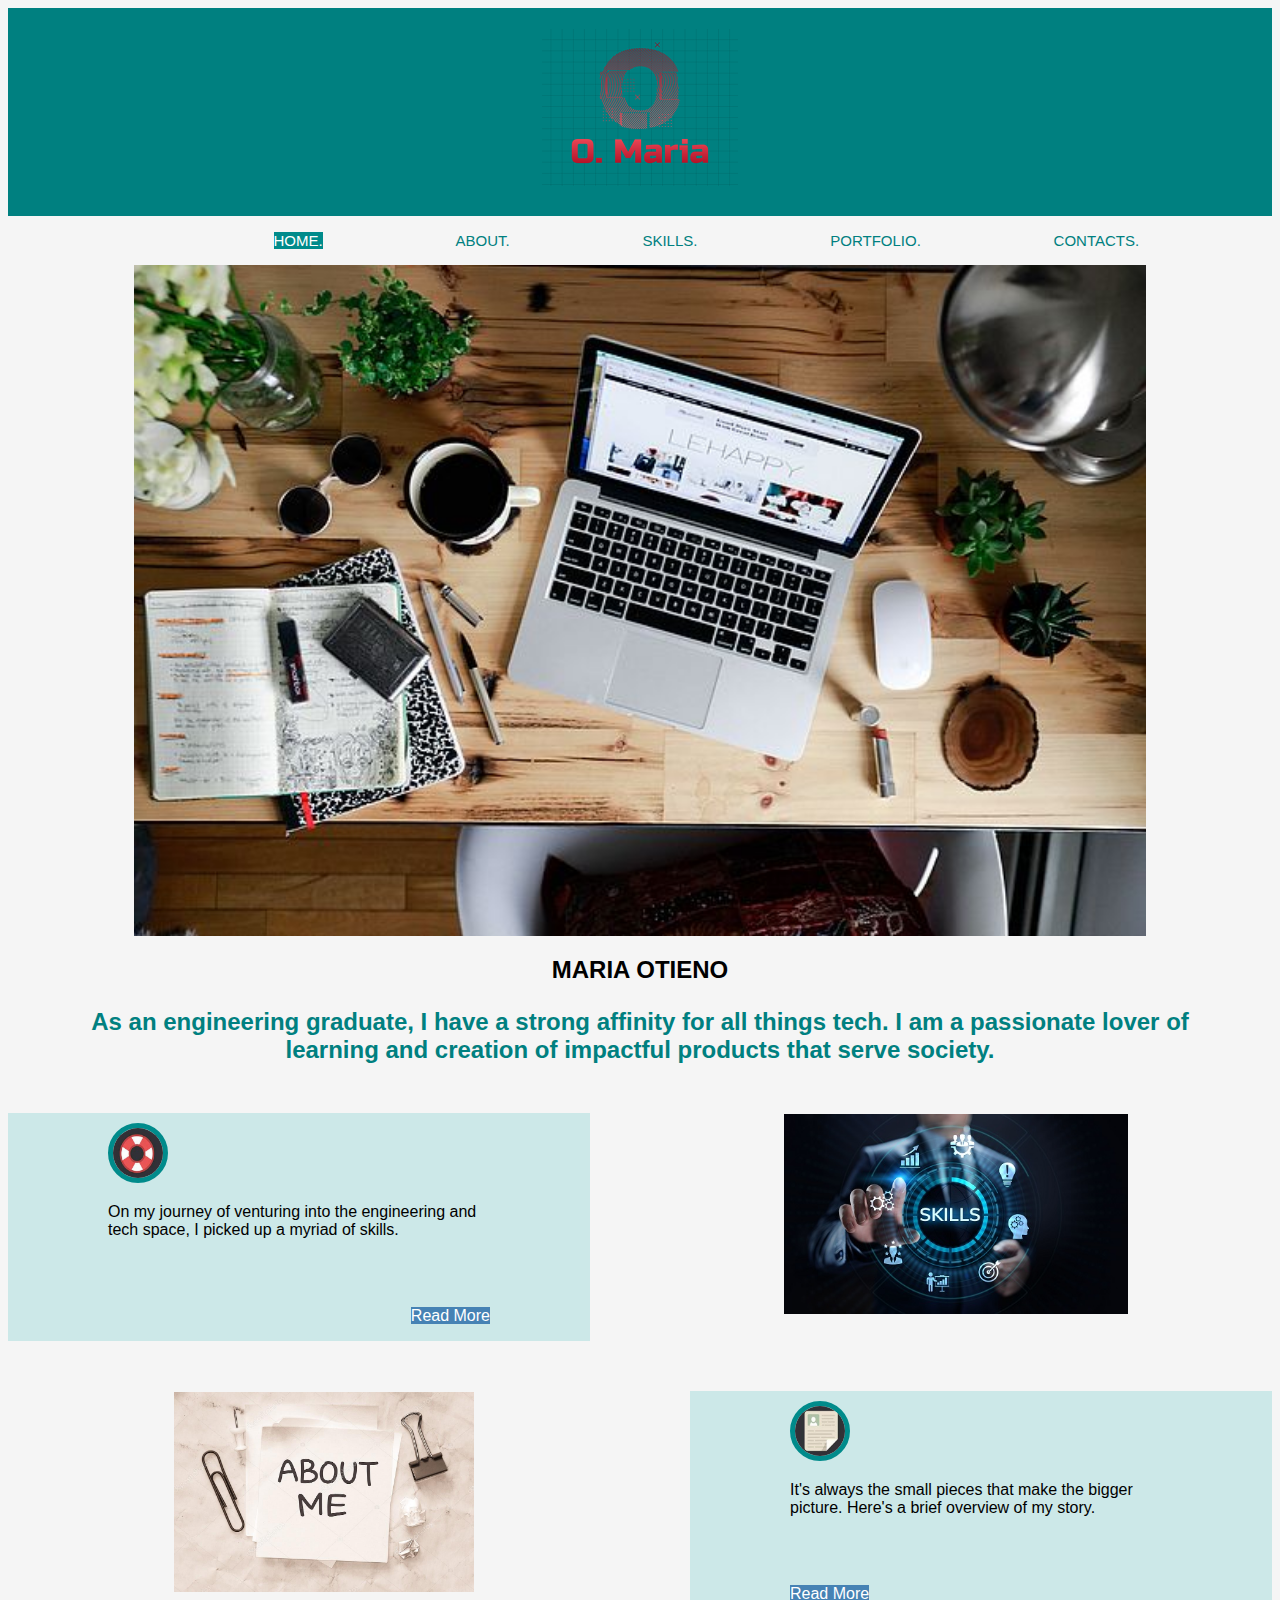
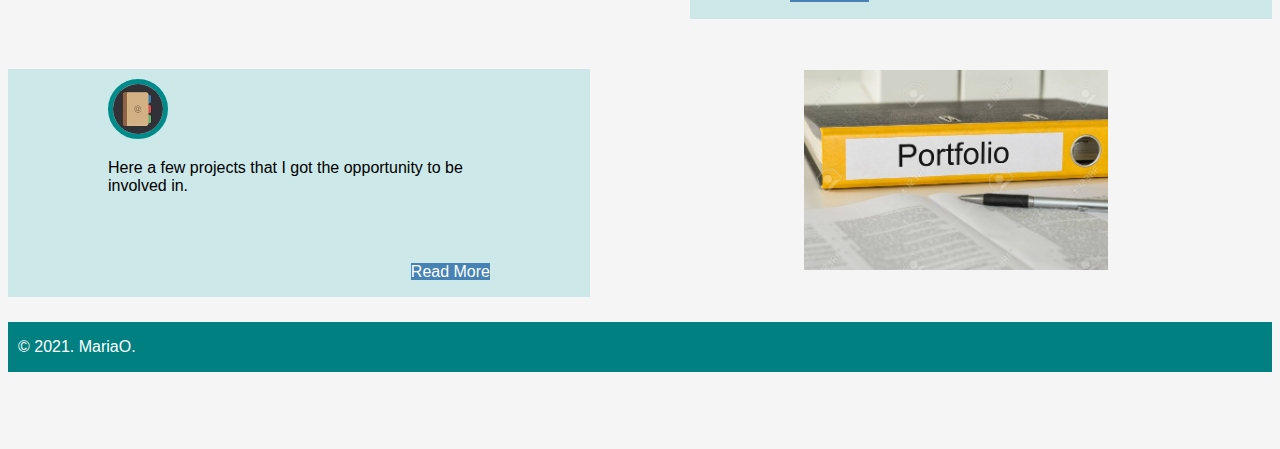
<file: index.html>
<!DOCTYPE html>
<html>
  <meta name="viewport" content="width=device-width, initial-scale=1" />
  <head>
    <title>Home</title>
    <link rel="stylesheet" href="csspages/home.css" />
  </head>
  <div class="container">
    <div id="branding">
      <header>
        <h1 id="header-logo"><img src="Images/personal_logo2.PNG" /></h1>

        <nav id="mySidebar" class="nav-lists">
          <p>
            <a href="javascript:void(0)" class="closebtn" onclick="closeNav()"
              >&times;</a
            >
          </p>
          <p><a class="active" href="">HOME.</a></p>
          <p><a href="about.html">ABOUT.</a></p>
          <p><a href="skills.html">SKILLS.</a></p>
          <p><a href="portfolio.html">PORTFOLIO.</a></p>
          <p><a href="contacts.html">CONTACTS.</a></p>
        </nav>
        <div id="main">
          <button class="openbtn" onclick="openNav()">&#9776;</button>
        </div>
        <script>
          function openNav() {
            document.getElementById("mySidebar").style.width = "250px";
            document.getElementById("main").style.marginLeft = "250px";
          }

          function closeNav() {
            document.getElementById("mySidebar").style.width = "0";
            document.getElementById("main").style.marginLeft = "0";
          }
        </script>
      </header>
    </div>
    <body>
      <div class="sub-heading">
        <img
          src="Images/laptop.jpg"
          class="laptop-pic"
          alt="An image showing a workspace with a laptop and books"
          style="width: 80%"
        />
        <h2 class="theme">MARIA OTIENO</h2>
        <h3 class="theme-intro">
          As an engineering graduate, I have a strong affinity for all things
          tech. I am a passionate lover of learning and creation of impactful
          products that serve society.
        </h3>
      </div>
      <br />
      <div class="subsection skills">
        <img
          src="Images/icon2.jpg"
          alt="Skills"
          class="photo-id"
          width="50"
          height="50"
        />
        <p class="subsection-p">
          On my journey of venturing into the engineering and tech space, I
          picked up a myriad of skills.
        </p>
        <br /><br />
        <p class="button-right"><a href="skills.html">Read More</a></p>
      </div>
      <br />
      <div class="grid grid1">
        <div class="horizontal">
          <img
            src="Images/skills.jpg"
            alt="Stock picture image of skills"
            style="width: 600px; height: 200px"
          />
        </div>
      </div>
      <div class="subsection about">
        <img
          src="Images/icon1.jpg"
          alt="about"
          class="photo-id"
          width="50"
          height="50"
        />
        <p class="subsection-p">
          It's always the small pieces that make the bigger picture. Here's a
          brief overview of my story.
        </p>
        <br /><br />
        <p class="button-left"><a href="about.html">Read More</a></p>
      </div>
      <br />
      <div class="grid grid2">
        <div class="horizontal">
          <img
            src="Images/about_me.jpg"
            alt="Snippets of code"
            style="width: 600px; height: 200px"
          />
        </div>
      </div>
      <div class="subsection portfolio">
        <img
          src="Images/icon3.jpg"
          alt="Picture of folders"
          class="photo-id"
          width="50"
          height="50"
        />
        <p class="subsection-p">
          Here a few projects that I got the opportunity to be involved in.
        </p>
        <br /><br />
        <p class="button-right"><a href="portfolio.html">Read More</a></p>
      </div>
      <div class="grid grid4">
        <div class="horizontal">
          <img
            src="Images/portfolio.jpg"
            alt="Snippets of code"
            style="width: 600px; height: 200px"
          />
        </div>
      </div>
      <footer class="footer">
        <p class="copyright">&copy; 2021. MariaO.</p>
        <!--  <p class="social-media">
          Connect with me on
          <a href="https://www.linkedin.com/in/maria-otieno"
            ><img src="Images/647549.png" width="25" height="25"
          /></a>
        </p> -->
      </footer>
    </body>
  </div>
</html>
</file>
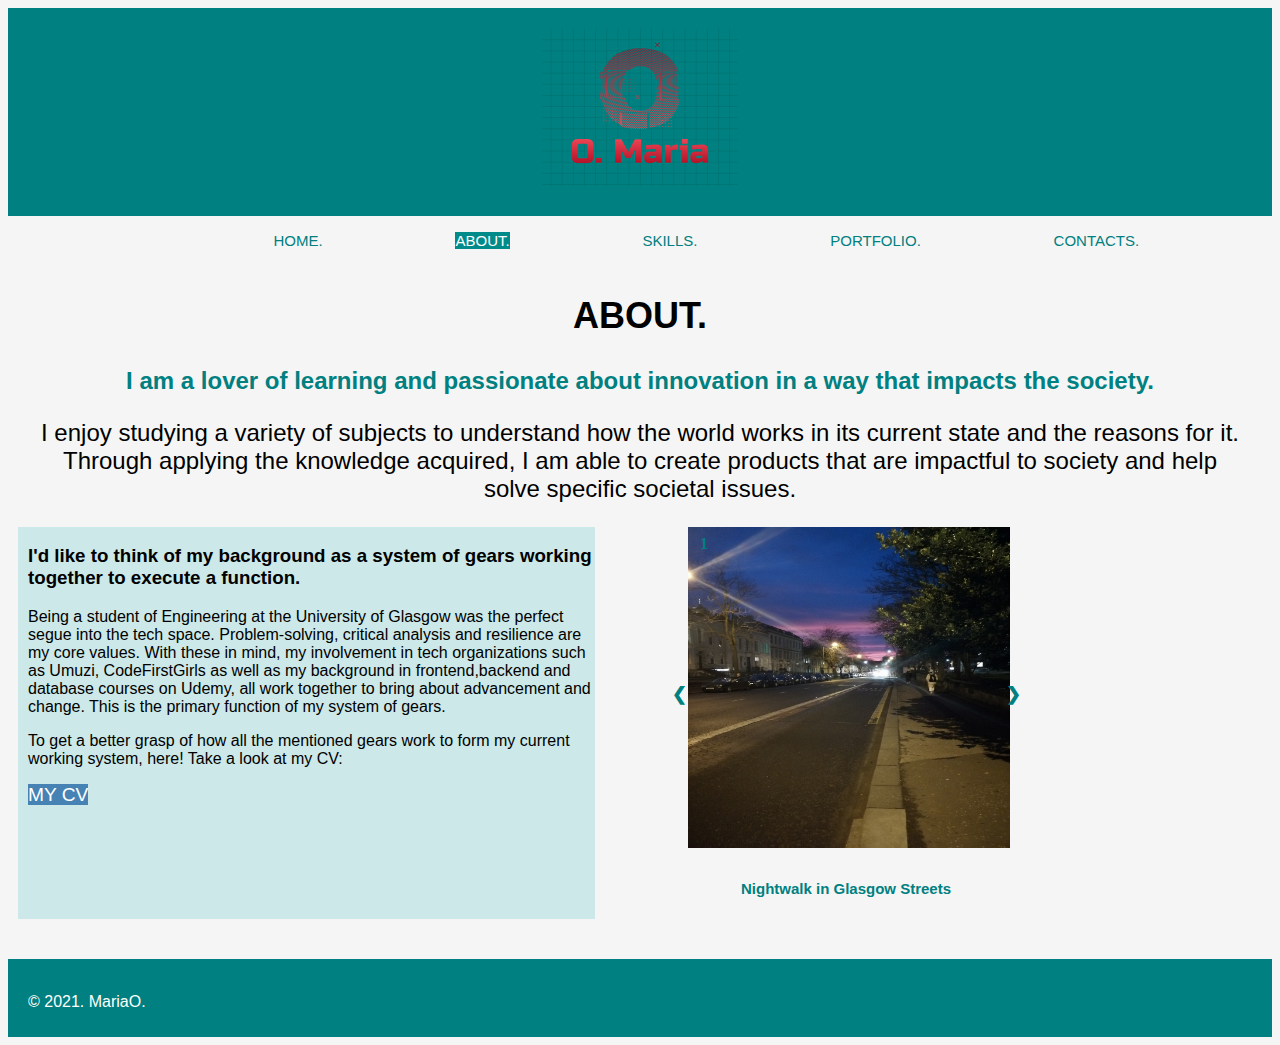
<file: about.html>
<!DOCTYPE html>
<html>
  <meta name="viewport" content="width=device-width, initial-scale=1" />
  <head>
    <title>About Me</title>
    <link rel="stylesheet" href="csspages/about.css" />
    <link rel="stylesheet" href="csspages/slideshow.css" />
  </head>
  <div class="container">
    <div id="branding">
      <header>
        <h1 id="header-logo"><img src="Images/personal_logo2.PNG" /></h1>

        <nav id="mySidebar" class="nav-lists">
          <p>
            <a href="javascript:void(0)" class="closebtn" onclick="closeNav()"
              >&times;</a
            >
          </p>
          <p><a href="index.html">HOME.</a></p>
          <p><a class="active" href="about.html">ABOUT.</a></p>
          <p><a href="skills.html">SKILLS.</a></p>
          <p><a href="portfolio.html">PORTFOLIO.</a></p>
          <p><a href="contacts.html">CONTACTS.</a></p>
        </nav>
        <div id="main">
          <button class="openbtn" onclick="openNav()">&#9776;</button>
        </div>
        <script>
          function openNav() {
            document.getElementById("mySidebar").style.width = "250px";
            document.getElementById("main").style.marginLeft = "250px";
          }

          function closeNav() {
            document.getElementById("mySidebar").style.width = "0";
            document.getElementById("main").style.marginLeft = "0";
          }
        </script>
      </header>
    </div>

    <body>
      <div class="sub-heading">
        <h2>ABOUT.</h2>
        <h3 class="theme">
          I am a lover of learning and passionate about innovation in a way that
          impacts the society.
        </h3>
        <p class="theme-intro">
          I enjoy studying a variety of subjects to understand how the
          world works in its current state and the reasons for it. Through
           applying the knowledge acquired, I am able to create products that are
          impactful to society and help solve specific societal issues.
        </p>
      </div>
      <div class="first-block">
        <h3 class="opener subsection-p">
          I'd like to think of my background as a system of gears working
          together to execute a function.
        </h3>
        <p class="subsection-p">
          Being a student of Engineering at the University of Glasgow was the perfect segue into the tech space. 
          Problem-solving, critical analysis and resilience are my core values. With 
          these in mind, my involvement in tech organizations such as Umuzi, 
          CodeFirstGirls as well as my background in frontend,backend and database 
          courses on Udemy, all work together to bring about advancement and change. This is 
          the primary function of my system of gears.
        </p>
        <p class="subsection-p">
          To get a better grasp of how all the mentioned gears work to form my current working system, here! Take a look at my CV:
        </p>
        <div class="my-cv subsection-p">
          <a href="CV.pdf">MY CV</a>
          <br>
        </div>
      </div>

      <div class="pic-block">
        <div class="slideshow-container">
          <div class="mySlides fade">
            <div class="numbertext">1</div>
            <img src="Images/nightwalk.jpg" style="width: 120%" />
            <div class="text">Nightwalk in Glasgow Streets</div>
          </div>

          <div class="mySlides fade">
            <div class="numbertext">2</div>
            <img src="Images/castle.jpg" style="width: 120%" />
            <div class="text">
              Distant View of Glasgow University
            </div>
          </div>

          <div class="mySlides fade">
            <div class="numbertext">3</div>
            <img src="Images/prosthetic.png" style="width: 120%" />
            <div class="text">Prototype prosthetic model used for design in school project</div>
          </div>

          <div class="mySlides fade">
            <div class="numbertext">4</div>
            <img src="Images/robotics.jpeg" style="width: 120%" />
            <div class="text">Automated LEGO catapult robot built for my 4th year Robotics project</div>
          </div>

        

          <div class="mySlides fade">
            <div class="numbertext">5</div>
            <img src="Images/cfg.png" style="width: 120%" />
            <div class="text">CodeFirstGirl - my introductory coding platform</div>
          </div>

          <div class="mySlides fade">
            <div class="numbertext">6</div>
            <img src="Images/Udemy2.jpg" style="width: 120% ;height:200%;" />
            <div class="text">Udemy - my online learning platform</div>
          </div>

          <div class="mySlides fade">
            <div class="numbertext">7</div>
            <img src="Images/umuzi.jpg" style="width: 120%" />
            <div class="text">Umuzi - current tech training program</div>
          </div>

          <!-- Next and previous buttons -->
          <a class="prev" onclick="plusSlides(-1)">&#10094;</a>
          <a class="next" onclick="plusSlides(1)">&#10095;</a>
        </div>
        <div style="text-align: center">
          <span class="dot" onclick="currentSlide(1)"></span>
          <span class="dot" onclick="currentSlide(2)"></span>
          <span class="dot" onclick="currentSlide(3)"></span>
          <span class="dot" onclick="currentSlide(4)"></span>
          <span class="dot" onclick="currentSlide(5)"></span>
          <span class="dot" onclick="currentSlide(6)"></span>
          <span class="dot" onclick="currentSlide(7)"></span>
        </div>
      </div>
      <script>
        var slideIndex = 1;
        showSlides(slideIndex);

        // Next/previous controls
        function plusSlides(n) {
          showSlides((slideIndex += n));
        }

        // Thumbnail image controls
        function currentSlide(n) {
          showSlides((slideIndex = n));
        }

        function showSlides(n) {
          var i;
          var slides = document.getElementsByClassName("mySlides");
          var dots = document.getElementsByClassName("dot");
          if (n > slides.length) {
            slideIndex = 1;
          }
          if (n < 1) {
            slideIndex = slides.length;
          }
          for (i = 0; i < slides.length; i++) {
            slides[i].style.display = "none";
          }
          for (i = 0; i < dots.length; i++) {
            dots[i].className = dots[i].className.replace(" active", "");
          }
          slides[slideIndex - 1].style.display = "block";
          dots[slideIndex - 1].className += " active";
        }
      </script>



      </div>
      <footer class="footer">
        <br>
        <p class="copyright">&copy; 2021. MariaO.</p>
        <!--  <p class="social-media">
          Connect with me on
          <a href="https://www.linkedin.com/in/maria-otieno"
            ><img src="Images/647549.png" width="25" height="25"
          /></a>
        </p> -->
      </footer>
    </body>
  </div>
</html>
</file>
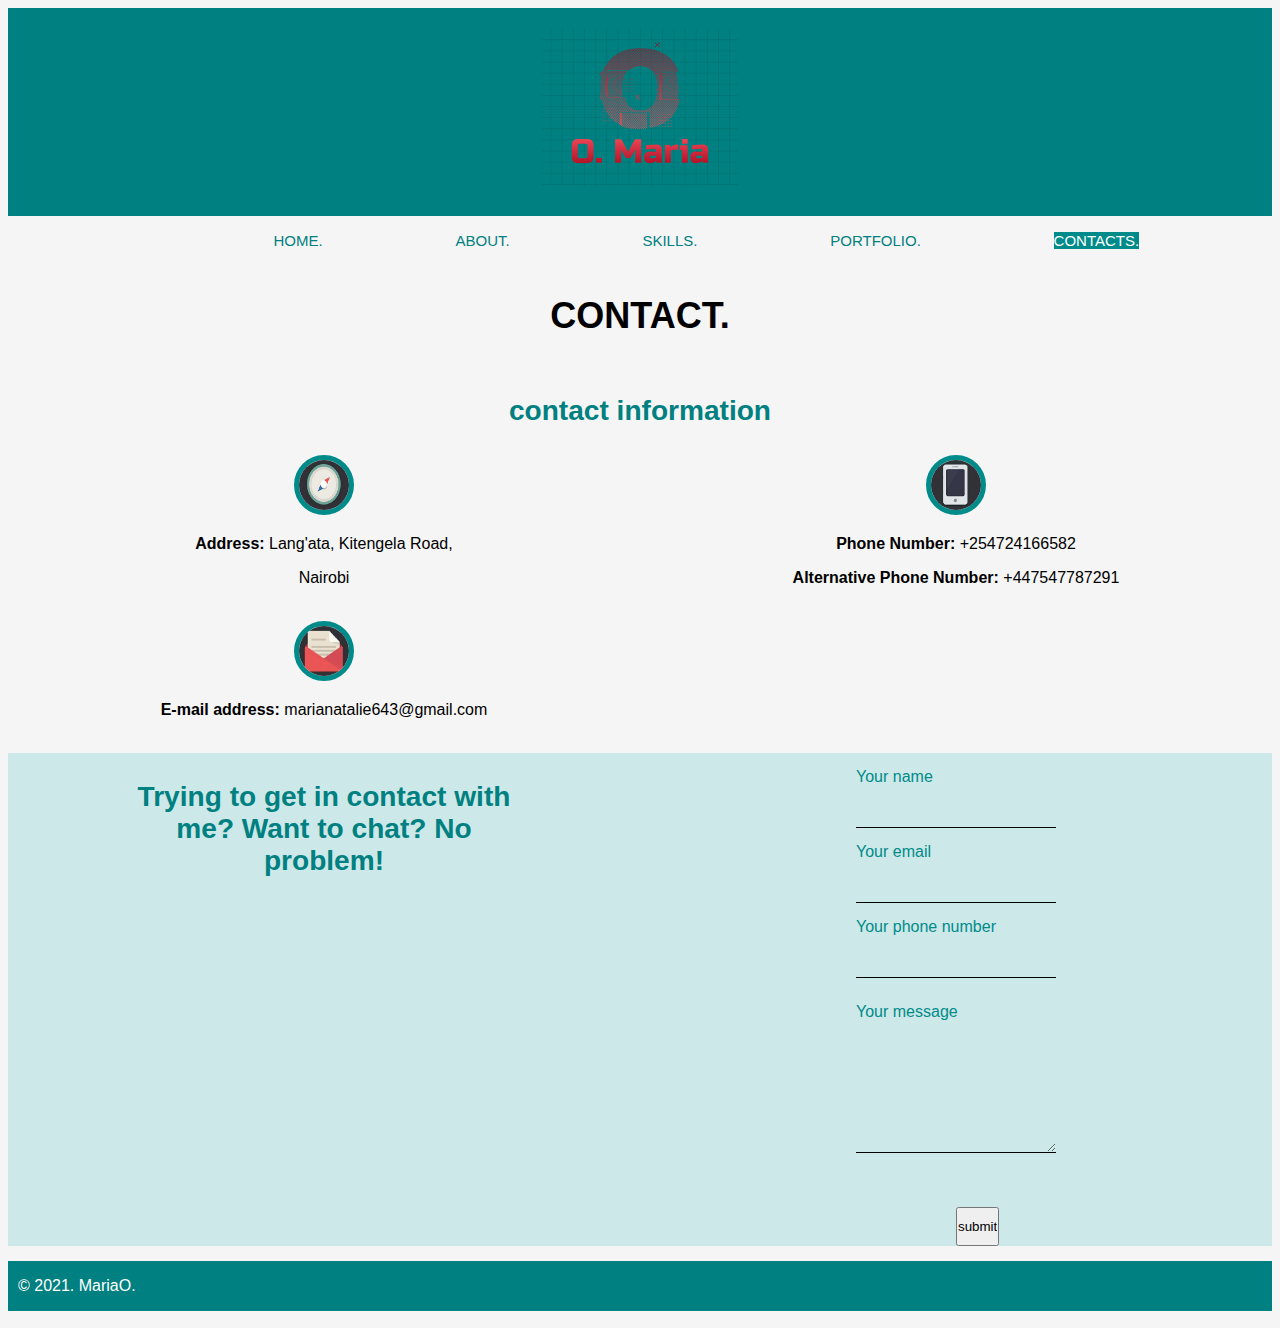
<file: contacts.html>
<!DOCTYPE html>
<html>
  <meta name="viewport" content="width=device-width, initial-scale=1" />
  <head>
    <title>Contacts</title>
    <link rel="stylesheet" href="csspages/contacts.css" />
  </head>
  <div class="container">
    <div id="branding">
      <header>
        <h1 id="header-logo"><img src="Images/personal_logo2.PNG" /></h1>

        <nav id="mySidebar" class="nav-lists">
          <p>
            <a href="javascript:void(0)" class="closebtn" onclick="closeNav()"
              >&times;</a
            >
          </p>
          <p><a href="index.html">HOME.</a></p>
          <p><a href="about.html">ABOUT.</a></p>
          <p><a href="skills.html">SKILLS.</a></p>
          <p><a href="portfolio.html">PORTFOLIO.</a></p>
          <p><a class="active" href="contacts.html">CONTACTS.</a></p>
        </nav>
        <div id="main">
          <button class="openbtn" onclick="openNav()">&#9776;</button>
        </div>
        <script>
          function openNav() {
            document.getElementById("mySidebar").style.width = "250px";
            document.getElementById("main").style.marginLeft = "250px";
          }

          function closeNav() {
            document.getElementById("mySidebar").style.width = "0";
            document.getElementById("main").style.marginLeft = "0";
          }
        </script>
      </header>
    </div>
    <body>
      <div class="sub-heading">
        <h2>CONTACT.</h2>
      </div>

      <div class="theme-intro">
        <h3>contact information</h4>
      </div>

      <div class="address contact-info">
        <img
          src="Images/navicon.jpg"
          class="photoicon"
          alt="An image of a navigation arrow"
          width="50"
          height="50"
        />
        <p><span>Address:</span> Lang'ata, Kitengela Road,</p>
        <p>Nairobi</p>
        <br />
        <img
        src="Images/emailicon.jpg"
        class="photoicon"
        alt="An image of a letter"
        width="50"
        height="50"
      />
      <p><span>E-mail address: </span>marianatalie643@gmail.com</p>
      <br />
      </div>

      <div class="number contact-info">
        <img
          src="Images/phoneicon.jpg"
          class="photoicon"
          alt="An image of a small phone"
          width="50"
          height="50"
        />
        <p><span>Phone Number:</span> +254724166582</p>
        <p><span>Alternative Phone Number:</span> +447547787291</p>
        <br />
      </div>

      <div class="email contact-info">

      </div>

      <div class="opener">
        <h3 class="connect">Trying to get in contact with me? Want to chat? No problem!</h3>
      </div>

      <div class="button-group">
        <form id="Contact form" method="post" action=https://formspree.io/f/mbjqkgwv>
          <input name="sender" class="input" type="text" placeholder="Your name" />
          <span class="underline"></span><br />
          <input name="_replyto" class="input" type="text" placeholder="Your email" />
          <span class="underline"></span><br />
          <input name="senderNumber" class="input" type="text" placeholder="Your phone number" />
          <span class="underline"></span><br />
          <textarea name="message" class="input message" type="text" placeholder="Your message"></textarea>
          <span class="underline"></span><br />
          <input type="hidden" name="_subject" value="Website contact" />
          <input type="hidden" name="_next" value="Thanks.html" />
          <input class="button" type="submit" value="submit">
        </form>
      </div>
      <footer class="footer">
        <p class="copyright">&copy; 2021. MariaO.</p>
        <!--  <p class="social-media">
          Connect with me on
          <a href="https://www.linkedin.com/in/maria-otieno"
            ><img src="Images/647549.png" width="25" height="25"
          /></a>
        </p> -->
      </footer> 
    </body>
  </div>
</html>
</file>
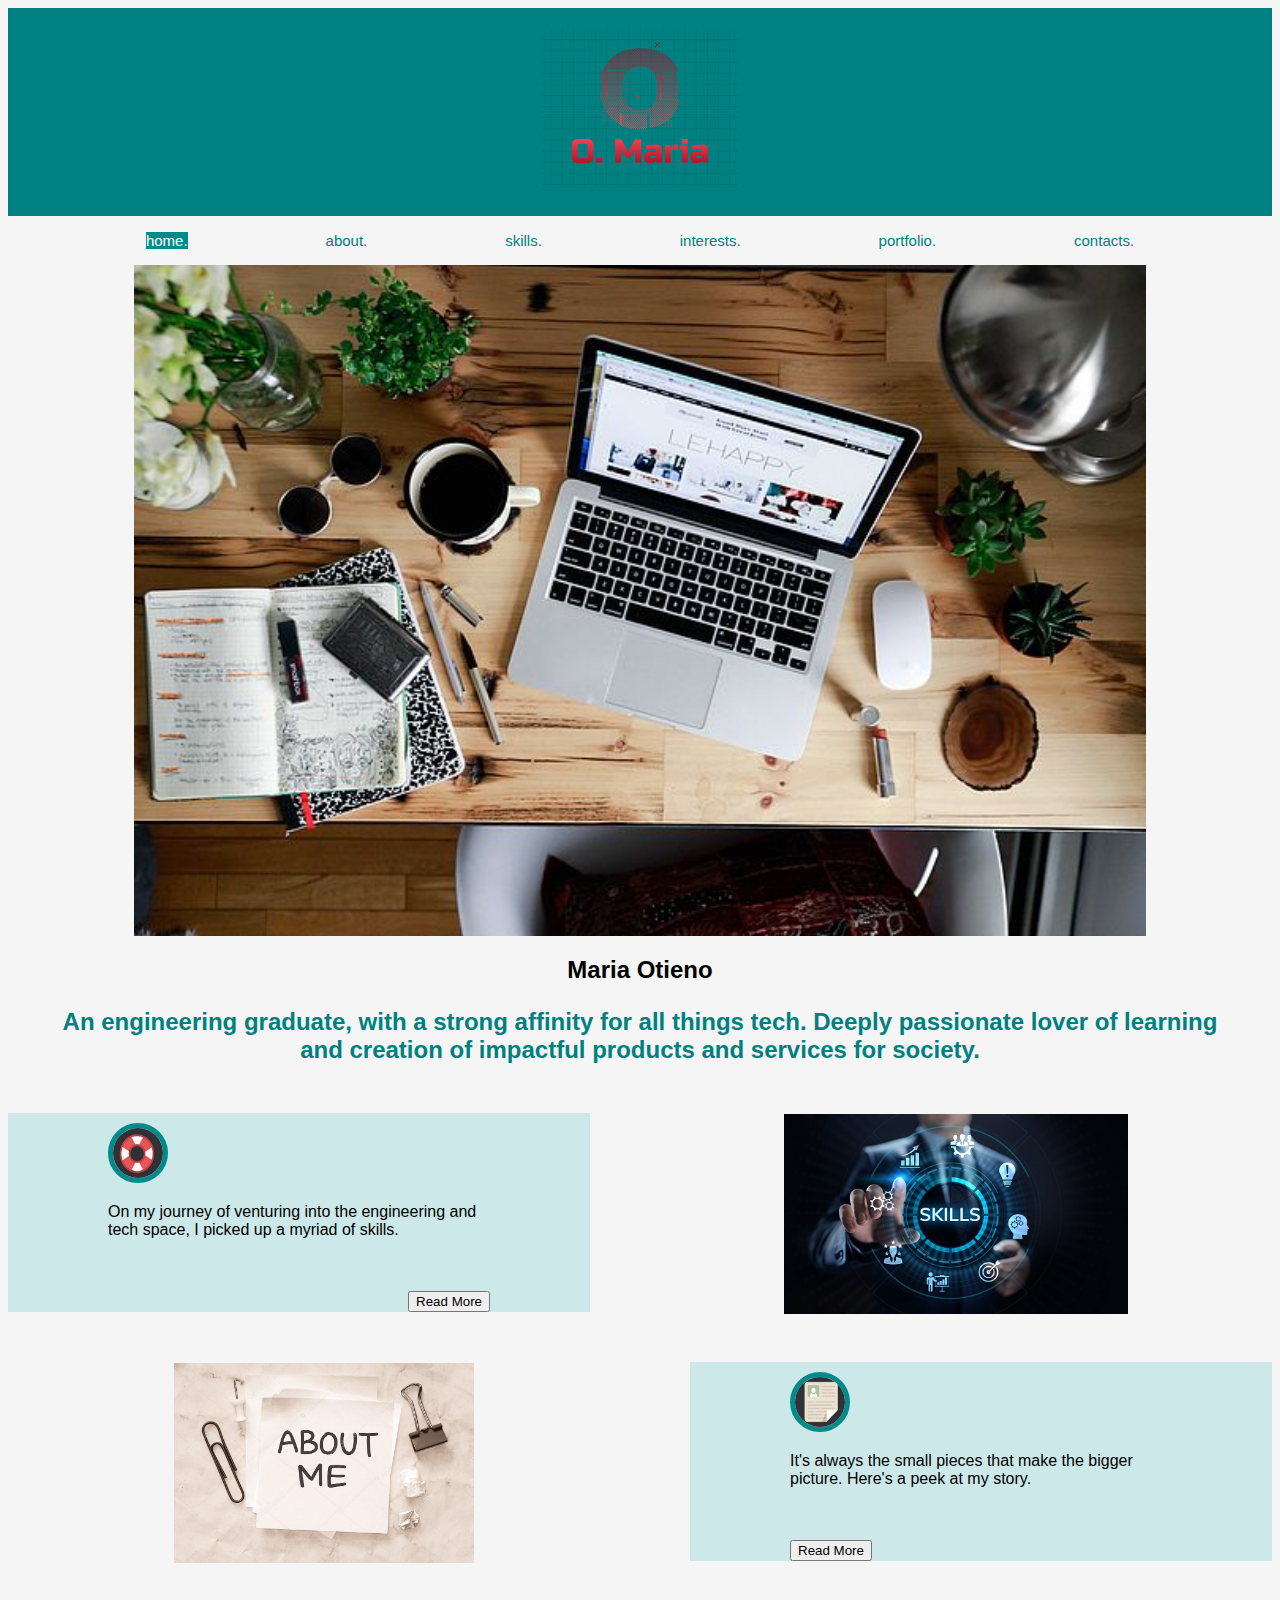
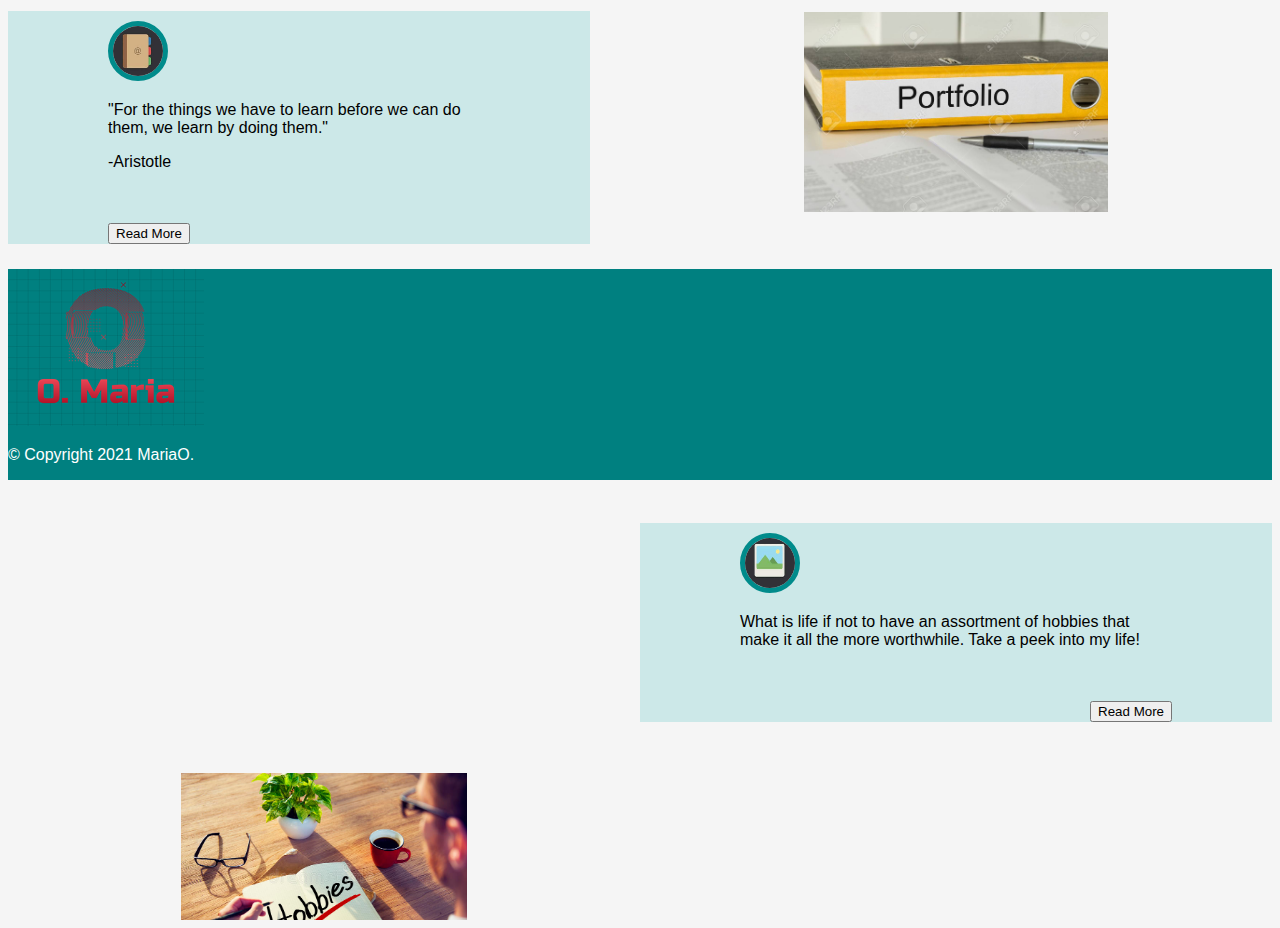
<file: home.html>
<!DOCTYPE html>
<html>
    <meta name="viewport" content="width=device-width, initial-scale=1">
    <head>
        <title>Home</title>
        <link rel="stylesheet" href="csspages/home.css">
    </head>
    <div class="container">
        <div id="branding">
            <header>
                <h1 id="header-logo"><img src="Images/personal_logo2.PNG"></h1>
                
                <nav class="nav-lists">
                    <p><a class= "active" href ="home.html">home.</a></p>
                    <p><a href ="about.html">about.</a></p>
                    <p><a href = "skills.html">skills.</a></p>
                    <p><a href = "interests.html">interests.</a></p>
                    <p><a href = "portfolio.html">portfolio.</a></p>
                    <p><a href = "contacts.html">contacts.</a></p>

                </nav>
            </header>
        </div>
        <body>
            <div class="sub-heading">
                <img src="Images/laptop.jpg" class="laptop-pic" alt = "An image showing a workspace with a laptop and books" style="width:80%">
                <h2 class="theme">Maria Otieno</h2>
                <h3 class="theme-intro">An engineering graduate, with a strong affinity for all things tech. Deeply passionate lover of learning and creation of impactful products and services for society. </h3>
            </div>
            <br>
            <div class="subsection skills">
                <img src="Images/icon2.jpg" alt="Skills" class="photo-id" width="50" height="50">
                <p>On my journey of venturing into the engineering and tech space, I picked up a myriad of skills.</p>
                <br><br>
                <button type="button" class="button-right" onclick="window.location.href = 'skills.html';">Read More</button>
            </div><br>
            <div class=" grid grid1">
                <div class="horizontal"><img src="Images/skills.jpg" alt="Stock picture image of skills" style="width: 600px;height: 200px;"></div>
            </div>
            <div class="subsection about">
                <img src="Images/icon1.jpg" alt="about" class="photo-id" width="50" height="50">
                <p>It's always the small pieces that make the bigger picture. Here's a peek at my story.</p>
                <br><br>
                <button type="button" class="button-left" onclick="window.location.href = 'about.html';">Read More</button>
            </div><br>
            <div class=" grid grid2">
                <div class="horizontal"><img src="Images/about_me.jpg" alt="Snippets of code" style="width: 600px;height: 200px;"></div>
            </div>
            <div class="subsection interests">
                <img src="Images/icon4.jpg" alt = "Picture of assortment of interests" class="photo-id" width="50" height="50">
                <p>What is life if not to have an assortment of hobbies that make it all the more worthwhile. Take a peek into my life!</p>
                <br><br>
                <button type="button" class="button-right" onclick="window.location.href = 'interests.html';">Read More</button>
            </div>
            <div class=" grid grid3">
                <div class="horizontal"><img src="Images/hobbies.jpg" alt="Snippets of code" style="width: 600px;height: 200px;"></div>
            </div>
            <div class="subsection portfolio">
                <img src="Images/icon3.jpg" alt= "Picture of folders" class="photo-id" width="50" height="50">
                <p>"For the things we have to learn before we can do them, we learn by doing them." </p>
                <p>-Aristotle</p>
                <br><br>
                <button type="button" class="button-left" onclick="window.location.href = 'portfolio.html';">Read More</button>
            </div>
            <div class=" grid grid4">
                <div class="horizontal"><img src="Images/portfolio.jpg" alt="Snippets of code" style="width: 600px;height: 200px;"></div>
            </div>
            <footer class="footer">
                <img src="Images/personal_logo2.PNG">
                <p>&copy; Copyright 2021 MariaO.</p>
            </footer>
        </body>
    </div>
</html>
</file>
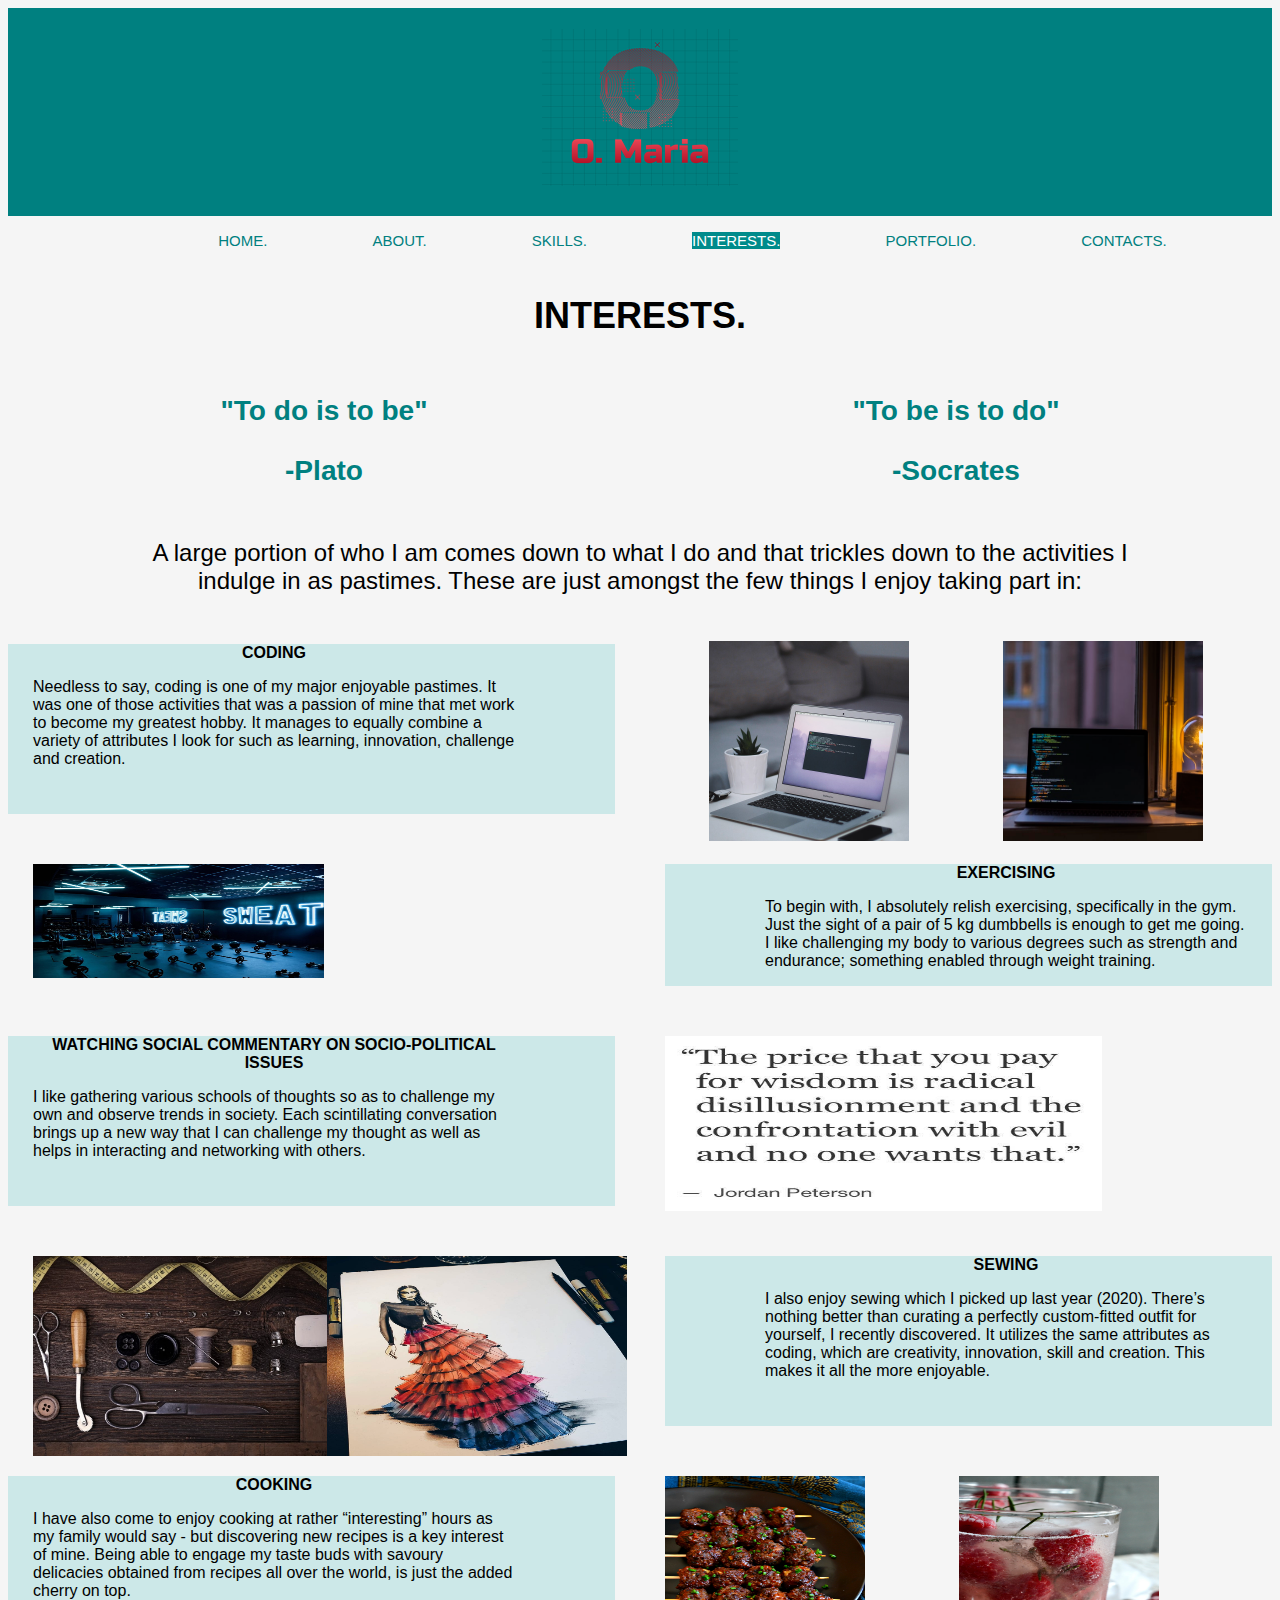
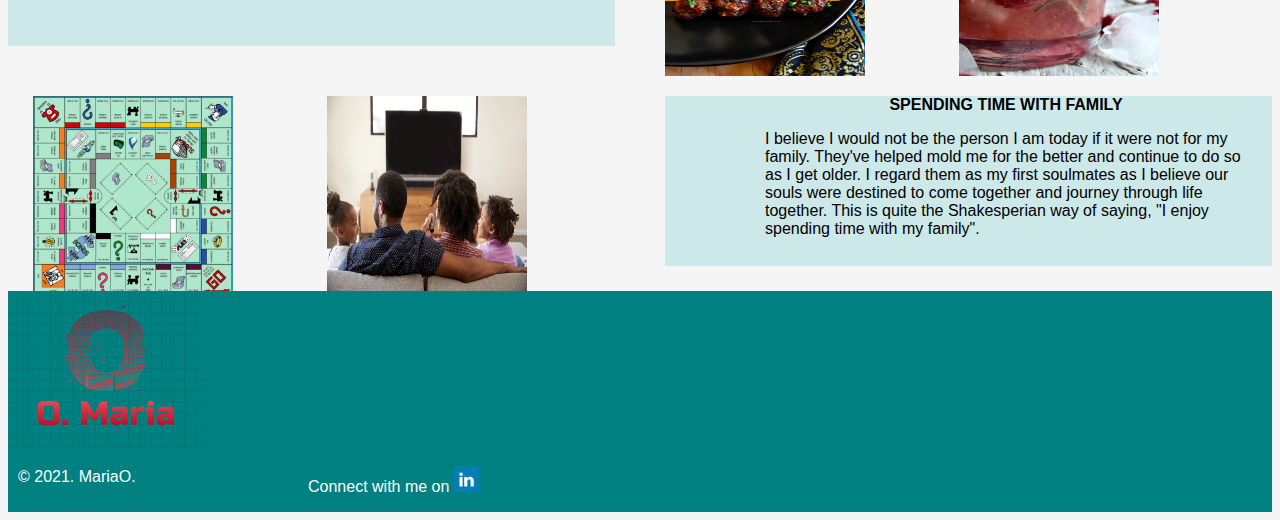
<file: interests.html>
<!DOCTYPE html>
<html>
  <meta name="viewport" content="width=device-width, initial-scale=1" />
  <head>
    <title>My Interests</title>
    <link rel="stylesheet" href="csspages/interests.css" />
  </head>
  <div class="container">
    <div id="branding">
      <header>
        <h1 id="header-logo"><img src="Images/personal_logo2.PNG" /></h1>
        <nav id="mySidebar" class="nav-lists">
          <p>
            <a href="javascript:void(0)" class="closebtn" onclick="closeNav()"
              >&times;</a
            >
          </p>
          <p><a href="index.html">HOME.</a></p>
          <p><a href="about.html">ABOUT.</a></p>
          <p><a href="skills.html">SKILLS.</a></p>
          <p><a class="active" href="interests.html">INTERESTS.</a></p>
          <p><a href="portfolio.html">PORTFOLIO.</a></p>
          <p><a href="contacts.html">CONTACTS.</a></p>
        </nav>
        <div id="main">
          <button class="openbtn" onclick="openNav()">&#9776;</button>
        </div>
        <script>
          function openNav() {
            document.getElementById("mySidebar").style.width = "250px";
            document.getElementById("main").style.marginLeft = "250px";
          }

          function closeNav() {
            document.getElementById("mySidebar").style.width = "0";
            document.getElementById("main").style.marginLeft = "0";
          }
        </script>
      </header>
    </div>
    <body>
      <div class="sub-heading">
        <h2>INTERESTS.</h2>
      </div>
      <div class="theme1">
        <h3>"To do is to be"</h3>
        <h3>-Plato</h3>
      </div>
      <div class="theme2">
        <h3>"To be is to do"</h3>
        <h3>-Socrates</h3>
      </div>

      <div class="opener">
        <p>
          A large portion of who I am comes down to what I do and that trickles
          down to the activities I indulge in as pastimes. These are just
          amongst the few things I enjoy taking part in:
        </p>
      </div>

      <div class="point" id="point-1">
        <li class="headings">CODING</li>
        <p>
          Needless to say, coding is one of my major enjoyable pastimes. It was
          one of those activities that was a passion of mine that met work to
          become my greatest hobby. It manages to equally combine a variety of
          attributes I look for such as learning, innovation, challenge and
          creation.
        </p>
      </div>
      <div class="grid grid1">
        <div class="horizontal">
          <img
            src="Images/coding2.jpg"
            alt="Snippets of code"
            style="width: 600px; height: 200px"
          />
        </div>
        <div class="horizontal">
          <img
            src="Images/coding3.jpg"
            alt="Snippets of code"
            style="width: 400px; height: 200px"
          />
        </div>
        <!-- <div class="horizontal"><img src="Images/coding.jpg" alt="Snippets of code" style="width:100px;height: 500px;"></div> -->
      </div>
      <div class="grid grid2">
        <img
          src="Images/gym.jpg"
          alt="Images of weight-training equipment & the gym"
          style="width: 50%; height: 120%; grid-column: span 3"
        />
      </div>

      <div class="point" id="point-2">
        <li class="headings">EXERCISING</li>
        <p>
          To begin with, I absolutely relish exercising, specifically in the
          gym. Just the sight of a pair of 5 kg dumbbells is enough to get me
          going. I like challenging my body to various degrees such as strength
          and endurance; something enabled through weight training.
        </p>
      </div>

      <div class="point" id="point-3">
        <li class="headings">
          WATCHING SOCIAL COMMENTARY ON SOCIO-POLITICAL ISSUES
        </li>
        <p>
          I like gathering various schools of thoughts so as to challenge my own
          and observe trends in society. Each scintillating conversation brings
          up a new way that I can challenge my thought as well as helps in
          interacting and networking with others.
        </p>
      </div>

      <div class="grid grid3">
        <div class="horizontal">
          <img
            src="Images/teachings.jpg"
            alt="Image of quote by Jordan Peterson"
            style="width: 75%; height: 90%"
          />
        </div>
      </div>
      <div class="grid grid4">
        <div class="horizontal">
          <img
            src="Images/sewing tools.jpg"
            alt="Image of sewing tools"
            style="width: 300px; height: 200px"
          />
        </div>
        <div class="horizontal">
          <img
            src="Images/fdesign.jpg"
            alt="A fashion design sketch"
            style="width: 300px; height: 200px"
          />
        </div>
      </div>

      <div class="point" id="point-4">
        <li class="headings">SEWING</li>
        <p>
          I also enjoy sewing which I picked up last year (2020). There’s
          nothing better than curating a perfectly custom-fitted outfit for
          yourself, I recently discovered. It utilizes the same attributes as
          coding, which are creativity, innovation, skill and creation. This
          makes it all the more enjoyable.
        </p>
      </div>

      <div class="point" id="point-5">
        <li class="headings">COOKING</li>
        <p>
          I have also come to enjoy cooking at rather “interesting” hours as my
          family would say - but discovering new recipes is a key interest of
          mine. Being able to engage my taste buds with savoury delicacies
          obtained from recipes all over the world, is just the added cherry on
          top.
        </p>
      </div>

      <div class="grid grid5">
        <div class="horizontal">
          <img
            src="Images/cooking.jpg"
            alt="Image of meatball mshikaki"
            style="width: 200px; height: 200px"
          />
        </div>
        <div class="horizontal">
          <img
            src="Images/cooking2.jpg"
            alt="Image of raspberry and ginger cocktail"
            style="width: 200px; height: 200px"
          />
        </div>
      </div>
      <div class="grid grid6">
        <div class="horizontal">
          <img
            src="Images/monopoly.jpg"
            alt="Image of monopoly game"
            style="width: 200px; height: 200px"
          />
        </div>
        <div class="horizontal">
          <img
            src="Images/family.jpg"
            alt="Image of family watching television"
            style="width: 200px; height: 200px"
          />
        </div>
      </div>

      <div class="point" id="point-6">
        <li class="headings">SPENDING TIME WITH FAMILY</li>
        <p>
          I believe I would not be the person I am today if it were not for my
          family. They've helped mold me for the better and continue to do so as
          I get older. I regard them as my first soulmates as I believe our
          souls were destined to come together and journey through life
          together. This is quite the Shakesperian way of saying, "I enjoy
          spending time with my family".
        </p>
      </div>
      <footer class="footer">
        <img src="Images/personal_logo2.PNG" />
        <p class="copyright">&copy; 2021. MariaO.</p>
        <p class="social-media">
          Connect with me on
          <a href="https://www.linkedin.com/in/maria-otieno"
            ><img src="Images/647549.png" width="25" height="25"
          /></a>
        </p>
      </footer>
    </body>
  </div>
</html>
</file>
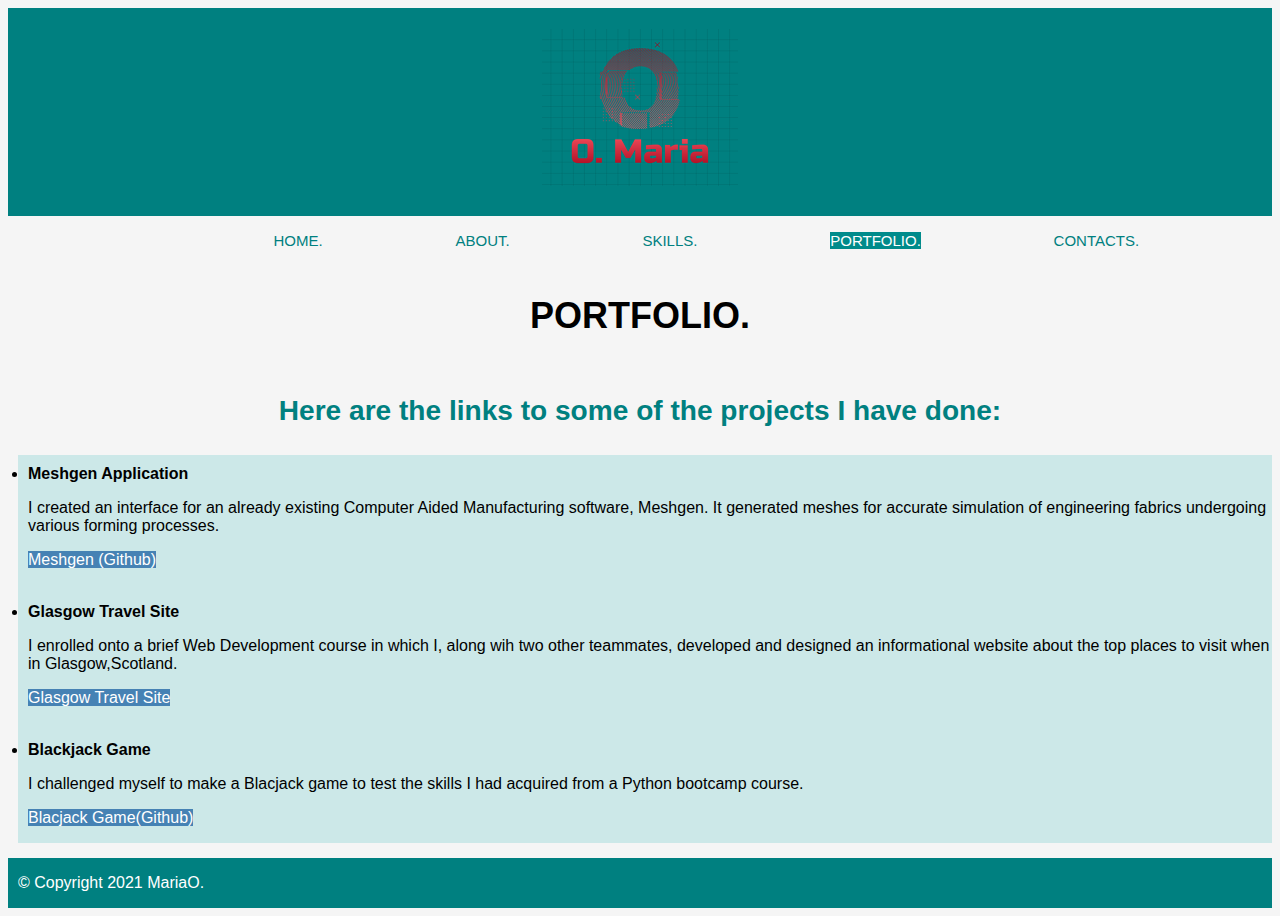
<file: portfolio.html>
<!DOCTYPE html>
<html>
  <meta name="viewport" content="width=device-width, initial-scale=1" />
  <head>
    <title>My Portfolio</title>
    <link rel="stylesheet" href="csspages/portfolio.css" />
  </head>
  <div class="container">
    <div id="branding">
      <header>
        <h1 id="header-logo"><img src="Images/personal_logo2.PNG" /></h1>

        <nav id="mySidebar" class="nav-lists">
          <p>
            <a href="javascript:void(0)" class="closebtn" onclick="closeNav()"
              >&times;</a
            >
          </p>
          <p><a href="index.html">HOME.</a></p>
          <p><a href="about.html">ABOUT.</a></p>
          <p><a href="skills.html">SKILLS.</a></p>
          <p><a class="active" href="portfolio.html">PORTFOLIO.</a></p>
          <p><a href="contacts.html">CONTACTS.</a></p>
        </nav>
        <div id="main">
          <button class="openbtn" onclick="openNav()">&#9776;</button>
        </div>
        <script>
          function openNav() {
            document.getElementById("mySidebar").style.width = "250px";
            document.getElementById("main").style.marginLeft = "250px";
          }

          function closeNav() {
            document.getElementById("mySidebar").style.width = "0";
            document.getElementById("main").style.marginLeft = "0";
          }
        </script>
      </header>
    </div>
    <body>
      <div class="sub-heading">
        <h2>PORTFOLIO.</h2>
      </div>
      <div class="opener">
        <h3>Here are the links to some of the projects I have done:</h3>
      </div>
      <div class="projects">
        <li class="item-list first-listitem">Meshgen Application</li>
        <p class="details">
          I created an interface for an already existing Computer Aided
          Manufacturing software, Meshgen. It generated meshes for accurate
          simulation of engineering fabrics undergoing various forming
          processes.
        </p>
        <p>
          <a
            class="details projectlink"
            href="https://github.com/Marianatalie/Meshgen"
            >Meshgen (Github)</a
          >
        </p>
        <br />
        <li class="item-list">Glasgow Travel Site</li>
        <p class="details">
          I enrolled onto a brief Web Development course in which I, along wih
          two other teammates, developed and designed an informational website
          about the top places to visit when in Glasgow,Scotland.
        </p>
        <p>
          <a
            class="details projectlink"
            href="https://marianatalie.github.io/Competition_Project/"
            >Glasgow Travel Site</a
          >
        </p>
        <br />
        <li class="item-list">Blackjack Game</li>
        <p class="details">
          I challenged myself to make a Blacjack game to test the skills I had
          acquired from a Python bootcamp course.
        </p>
        <p>
          <a
            class="details projectlink"
            href="https://github.com/Marianatalie/Simple-Blackjack.git"
            >Blacjack Game(Github)</a
          >
        </p>
      </div>
      <footer class="footer">
        <p class="copyright">&copy; Copyright 2021 MariaO.</p>
        <!--  <p class="social-media">
          Connect with me on
          <a href="https://www.linkedin.com/in/maria-otieno"
            ><img src="Images/647549.png" width="25" height="25"
          /></a>
        </p> -->
      </footer>
    </body>
  </div>
</html>
</file>
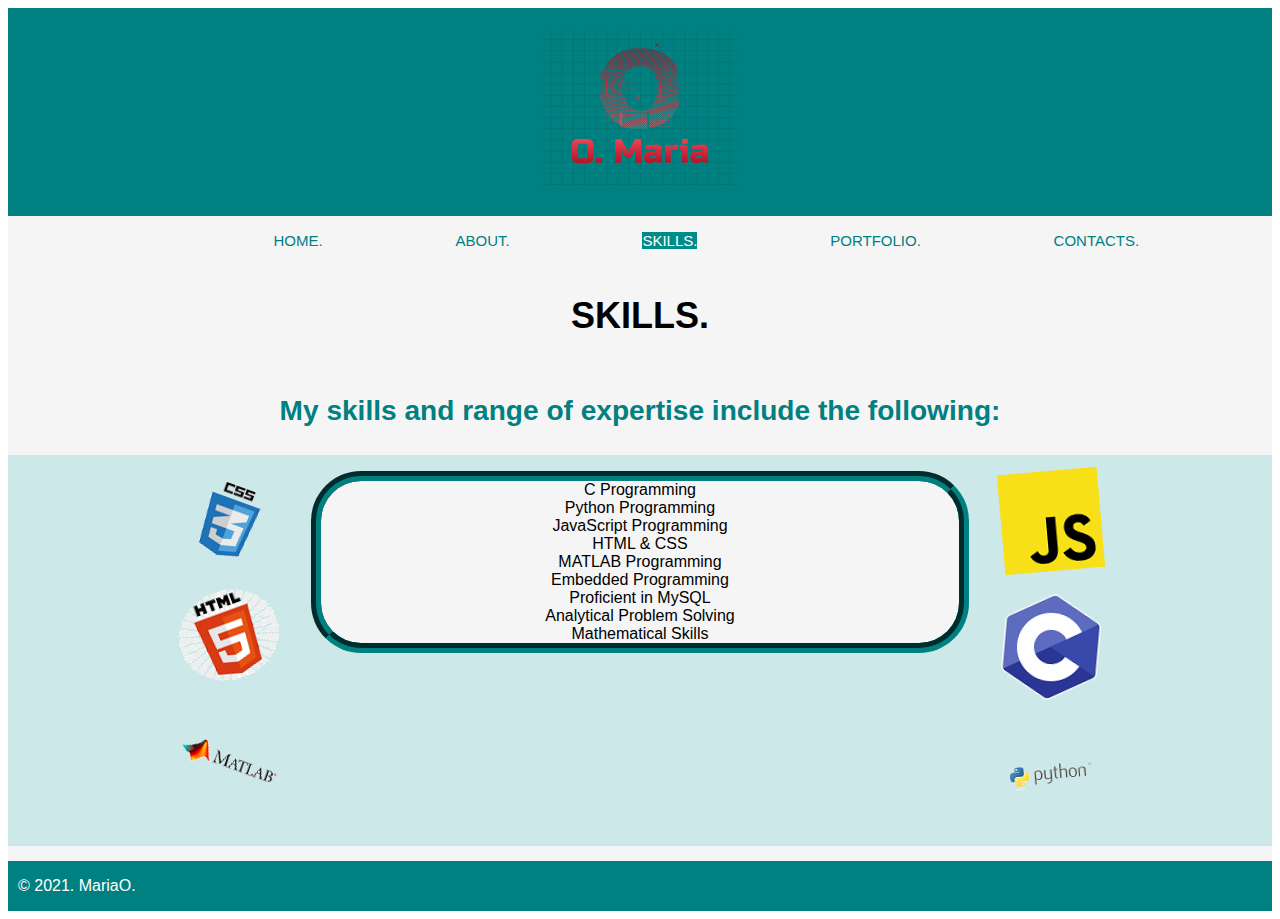
<file: skills.html>
<!DOCTYPE html>
<html>
  <meta name="viewport" content="width=device-width, initial-scale=1" />
  <head>
    <title>My Skills</title>
    <link rel="stylesheet" href="csspages/skills.css" />
  </head>
  <div class="container">
    <div id="branding">
      <header>
        <h1 id="header-logo"><img src="Images/personal_logo2.PNG" /></h1>

        <nav id="mySidebar" class="nav-lists">
          <p>
            <a href="javascript:void(0)" class="closebtn" onclick="closeNav()"
              >&times;</a
            >
          </p>
          <p><a href="index.html">HOME.</a></p>
          <p><a href="about.html">ABOUT.</a></p>
          <p><a class="active" href="skills.html">SKILLS.</a></p>
          <p><a href="portfolio.html">PORTFOLIO.</a></p>
          <p><a href="contacts.html">CONTACTS.</a></p>
        </nav>
        <div id="main">
          <button class="openbtn" onclick="openNav()">&#9776;</button>
        </div>
        <script>
          function openNav() {
            document.getElementById("mySidebar").style.width = "250px";
            document.getElementById("main").style.marginLeft = "250px";
          }

          function closeNav() {
            document.getElementById("mySidebar").style.width = "0";
            document.getElementById("main").style.marginLeft = "0";
          }
        </script>
      </header>
    </div>

    <div class="sub-heading">
      <h2>SKILLS.</h2>
    </div>

    <div class="opener">
      <h3>My skills and range of expertise include the following:</h3>
    </div>
    <div class="list1">
      <p class="right">
        <img src="Images/css_logo.png" style="transform: rotate(20deg)" />
      </p>
      <p class="right">
        <img src="Images/HTML5_logo.png" style="transform: rotate(-20deg)" />
      </p>
      <br />
      <p class="right">
        <img src="Images/MATLAB-logo.png" style="transform: rotate(20deg)" />
      </p>
    </div>
    <div class="list">
      <ul id="skill-list">
        <span>
          <li>C Programming</li>
          <li>Python Programming</li>
          <li>JavaScript Programming</li>
          <li>HTML & CSS</li>
          <li>MATLAB Programming</li>
          <li>Embedded Programming</li>
          <li>Proficient in MySQL</li>
          <li>Analytical Problem Solving</li>
          <li>Mathematical Skills</li></span
        >
      </ul>
    </div>
    <div class="list3">
      <p class="left">
        <img
          src="Images/JavaScript_logo.png"
          style="transform: rotate(-5deg)"
        />
      </p>
      <p class="left">
        <img src="Images/C_logo.png" style="transform: rotate(5deg)" />
      </p>
      <p class="left">
        <img src="Images/python_logo.png" style="transform: rotate(-5deg)" />
      </p>
    </div>
    <footer class="footer">
      <p class="copyright">&copy; 2021. MariaO.</p>
      <!--  <p class="social-media">
        Connect with me on
        <a href="https://www.linkedin.com/in/maria-otieno"
          ><img src="Images/647549.png" width="25" height="25"
        /></a>
      </p> -->
    </footer>
  </div>
</html>
</file>
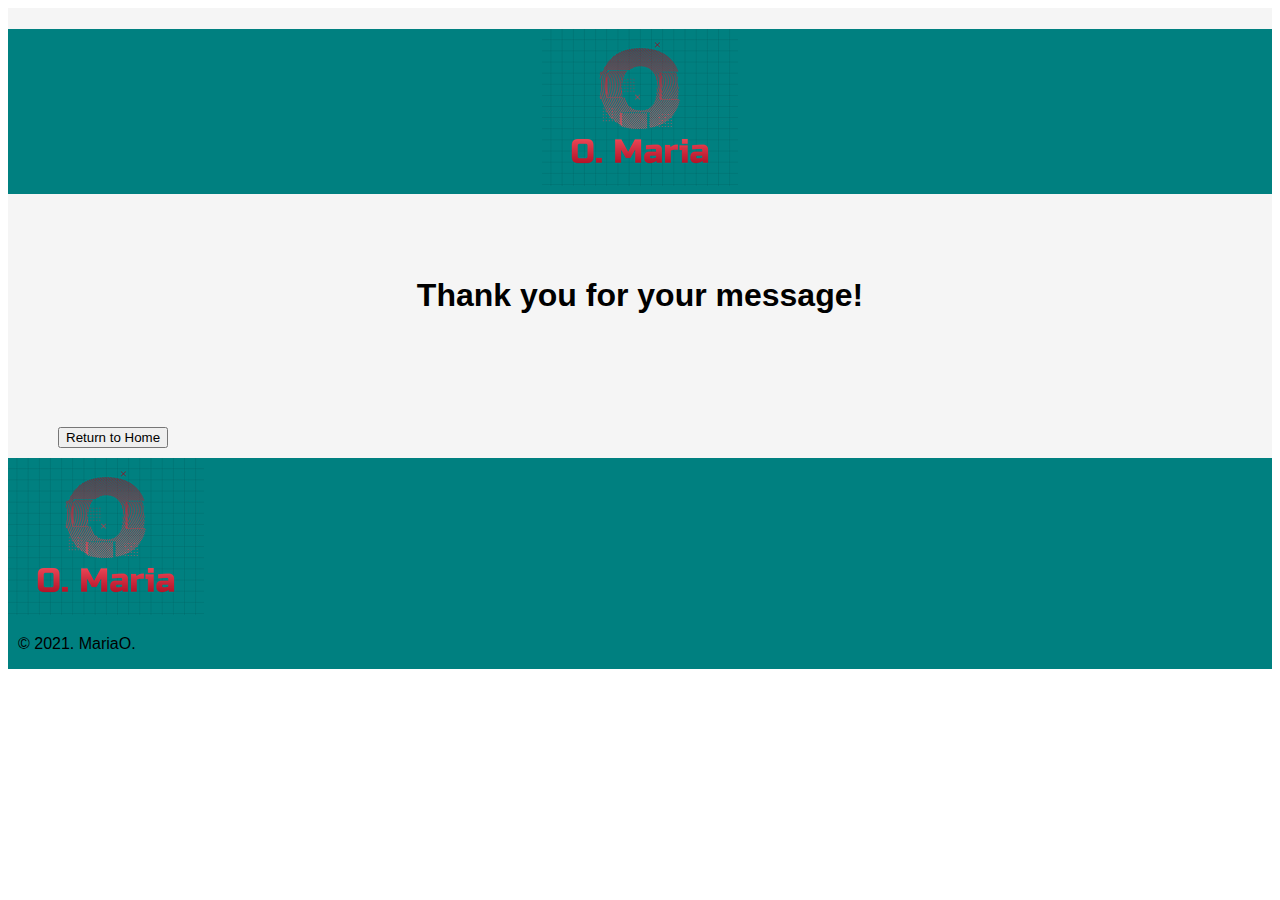
<file: Thanks.html>
<!DOCTYPE html>
<html>
  <meta name="viewport" content="width=device-width, initial-scale=1" />
  <head>
    <title>Thank You!</title>
    <link rel="stylesheet" href="csspages/thanks.css" />
  </head>
  <div class="container">
    <div id="branding">
      <header>
        <h1 id="header-logo"><img src="Images/personal_logo2.PNG" /></h1>
      </header>
    </div>

    <body>
      <div class="thanks">
        <h1>Thank you for your message!</h1>
      </div>
      <div class="button">
        <button
          type="button"
          class="button-right"
          onclick="window.location.href = 'index.html';"
        >
          Return to Home
        </button>
      </div>

      <footer class="footer">
        <img src="Images/personal_logo2.PNG" />
        <p class="copyright">&copy; 2021. MariaO.</p>
        <!--  <p class="social-media">
          Connect with me on
          <a href="https://www.linkedin.com/in/maria-otieno">LinkedIn!</a>
        </p>-->
      </footer>
    </body>
  </div>
</html>
</file>
<file: csspages/home.css>
@media only screen and (max-width: 600px) {
  .container {
    display: grid;
    grid-template-columns: 100%;
    grid-template-rows: 0.1fr 0.25fr repeat(3, 0.15fr) 0.1fr;
    background-color: whitesmoke;
    overflow: hidden;
  }
  body {
    background-color: whitesmoke;
    font-size: 16px;
  }
  #branding {
    grid-row: 1 / 2;
    grid-column: 1 / -1;
  }
  #header-logo {
    color: white;
    background-color: teal;
    text-align: center;
  }
  .sub-heading {
    font-family: "Segoe UI", Tahoma, Geneva, Verdana, sans-serif;
    text-align: center;
    grid-row: 2 / 3;
    grid-column: 1 / -1;
  }
  .laptop-pic {
    display: block;
    margin-left: auto;
    margin-right: auto;
  }
  .photo-id {
    margin-top: 10px;
    margin-left: 10px;
    border: 5px solid;
    border-radius: 50%;
    border-color: darkcyan;
  }
  .theme {
    text-align: center;
    font-size: 1.5rem;
    font-family: Arial, Helvetica, sans-serif;
  }
  .theme-intro {
    font-family: "Segoe UI", Tahoma, Geneva, Verdana, sans-serif;
    color: teal;
    font-size: 1.5rem;
  }
  .skills {
    background-color: #cce8e8;
    grid-row: 3 / 4;
    grid-column: 1 / -1;
  }
  .about {
    grid-row: 4 / 5;
    grid-column: 1 / -1;
    background-color: #cce8e8;
  }
  .portfolio {
    grid-row: 5 / 6;

    grid-column: 1 / -1;
  }
  .subsection {
    background-color: #cce8e8;
    margin: 10px 0px 10px 0px;
  }
  .subsection-p {
    margin-left: 10px;
  }
  .subsection a {
    text-decoration: none;
    font-family: "Franklin Gothic Medium", "Arial Narrow", Arial, sans-serif;
    color: white;
    background-color: steelblue;
  }
  .subsection a:hover {
    font-size: 120%;
  }
  .grid {
    display: none;
  }
  .footer {
    grid-row: 6 / 7;
    grid-column: 1 / -1;
    background-color: teal;
    font-family: Arial, Helvetica, sans-serif;
  }
  .footer a {
    text-decoration: underline;
    text-decoration-style: double;
    color: red;
    font-family: "Trebuchet MS", "Lucida Sans Unicode", "Lucida Grande",
      "Lucida Sans", Arial, sans-serif;
    text-transform: uppercase;
    cursor: pointer;
    background-color: white;
    transition: transform 0.2s;
  }
  .nav-lists {
    height: 100%;
    width: 0;
    position: fixed;
    z-index: 1; /* Stay on top */
    top: 0;
    left: 0;
    background-color: rgba(0, 128, 128, 0.836);
    overflow-x: hidden;
    padding-top: 60px;
    transition: 0.5s; /* 0.5 second transition effect to slide in the sidebar */
  }
  .button-left {
    margin-left: 10px;
  }
  .button-right {
    margin-left: 10px;
  }

  .nav-lists a {
    padding: 8px 8px 8px 32px;
    text-decoration: none;
    font-size: 15px;
    color: white;
    display: block;
    transition: 0.3s;
  }

  .nav-lists a:hover {
    color: darkslategrey;
  }

  .nav-lists .closebtn {
    position: absolute;
    top: 0;
    right: 25px;
    font-size: 36px;
    margin-left: 50px;
  }

  .openbtn {
    font-size: 20px;
    cursor: pointer;
    background-color: rgba(0, 128, 128, 0.836);
    color: white;
    padding: 10px 15px;
    border: none;
  }

  .openbtn:hover {
    background-color: #444;
  }

  #main {
    transition: margin-left 0.5s;
    padding: 20px;
  }
  .social-media {
    margin-left: 12em;
    margin-top: -50px;
  }
  .footer {
    background-color: teal;
    font-family: Arial, Helvetica, sans-serif;
    color: white;
  }
  .copyright {
    margin-left: 10px;
  }

  @media screen and (max-height: 450px) {
    .sidebar {
      padding-top: 15px;
    }
    .sidebar a {
      font-size: 18px;
    }
  }
}
@media only screen and (min-width: 601px) {
  .container {
    display: grid;
    grid-template-columns: repeat(2, 1fr);
    grid-template-rows: 0.1fr 0.25fr repeat(3, 0.15fr) 0.1fr;
    background-color: whitesmoke;
    overflow: hidden;
  }
  .closebtn {
    display: none;
  }
  .openbtn {
    display: none;
  }
  body {
    background-color: whitesmoke;
  }
  #branding {
    grid-row: 1 / 2;
    grid-column: 1 / -1;
    color: white;
    background-color: teal;
    text-align: center;
  }
  .nav-lists {
    grid-row: 1 / 2;
    grid-column: 1 / -1;
    display: flex;
    justify-content: space-evenly;
    font-family: Arial, Helvetica, sans-serif;
    background-color: whitesmoke;
    overflow: hidden;
  }
  .nav-lists a {
    float: left;
    color: teal;
    text-align: center;
    text-decoration: none;
    font-size: 15px;
  }
  .nav-lists a:hover {
    background-color: #ddd;
    color: black;
  }
  .nav-lists a.active {
    background-color: darkcyan;
    color: white;
  }
  .sub-heading {
    grid-row: 2 / 3;
    grid-column: 1 / -1;
    font-family: "Segoe UI", Tahoma, Geneva, Verdana, sans-serif;
  }
  .laptop-pic {
    display: block;
    margin-left: auto;
    margin-right: auto;
  }
  .photo-id {
    margin-top: 10px;
    border: 5px solid;
    border-radius: 50%;
    border-color: darkcyan;
  }
  .theme {
    text-align: center;
    font-family: Arial, Helvetica, sans-serif;
    font-size: 1.5rem;
    padding: 0px 80px 0px 80px;
  }
  .theme-intro {
    font-size: 1.5rem;
    font-family: "Segoe UI", Tahoma, Geneva, Verdana, sans-serif;
    text-align: center;
    padding: 0px 50px 0px 50px;
    color: teal;
  }
  .grid {
    display: grid;
    grid-gap: 5px;
    grid-template-columns: repeat(auto-fit, minmax(100px, 1fr));
    grid-auto-rows: 95px;
    grid-auto-flow: dense;
    padding: 78px 25px 0px 25px;
  }
  .grid > div {
    display: flex;
    justify-content: center;
    align-items: center;
  }
  .grid > div > img {
    object-fit: contain;
  }
  .grid1 {
    grid-row: 3 / 4;
    grid-column: 2 / -1;
  }
  .grid2 {
    grid-row: 4 / 5;
    grid-column: 1 / 2;
  }
  .grid4 {
    grid-row: 5 / 6;
    grid-column: 2 / -1;
  }
  .skills {
    grid-row: 3 / 4;
    grid-column: 1 / 2;

    margin-right: 50px;
  }
  .about {
    grid-row: 4 / 5;
    grid-column: 2 / -1;

    margin-left: 50px;
  }
  .portfolio {
    grid-row: 5 / 6;

    grid-column: 1 / 2;
    margin-right: 50px;
  }
  .subsection {
    padding: 0px 100px 0px 100px;
    margin-bottom: 25px;
    margin-top: 25px;
    font-family: "Segoe UI", Tahoma, Geneva, Verdana, sans-serif;
    font-weight: 400;
    vertical-align: middle;
    background-color: #cce8e8;
    font-size: 1rem;
    background-clip: border-box;
  }
  .subsection a {
    text-decoration: none;
    font-family: "Franklin Gothic Medium", "Arial Narrow", Arial, sans-serif;
    color: white;
    background-color: steelblue;
  }
  .subsection a:hover {
    font-size: 120%;
  }
  .button-right {
    float: right;
  }
  .button-left {
    float: left;
  }
  .footer {
    grid-row: 6 / 7;
    grid-column: 1 / -1;
    background-color: teal;
    font-family: Arial, Helvetica, sans-serif;
    color: white;
  }
  .copyright {
    margin-left: 10px;
  }
  .footer a {
    text-decoration: underline;
    text-decoration-style: double;
    color: red;
    font-family: "Trebuchet MS", "Lucida Sans Unicode", "Lucida Grande",
      "Lucida Sans", Arial, sans-serif;
    text-transform: uppercase;
    cursor: pointer;
    background-color: white;
    transition: transform 0.2s;
  }
  .social-media {
    margin-left: 300px;
    margin-top: -35px;
  }
}
</file>
<file: csspages/about.css>
@media only screen and (max-width: 600px) {
  .container {
    display: grid;
    grid-template-columns: 100%;
    grid-template-rows: 0.15fr 0.4fr 0.5fr 0.4fr 0.15fr;
    background-color: whitesmoke;
    overflow: hidden;
    grid-template-areas:
      "branding"
      "sub-heading"
      "first-block"
      "pic-block"
      "footer";
  }
  body {
    background-color: whitesmoke;
    grid-area: branding;
  }
  #header-logo {
    color: white;
    background-color: teal;
    text-align: center;
  }
  .sub-heading {
    grid-area: sub-heading;
    text-align: center;
    font-family: Arial, Helvetica, sans-serif;
    font-size: 1.5rem;
  }
  .theme {
    font-size: 1.5rem;
    font-family: "Segoe UI", Tahoma, Geneva, Verdana, sans-serif;
    text-align: center;
    color: teal;
  }
  .theme-intro {
    font-size: 1.5rem;
    font-family: "Segoe UI", Tahoma, Geneva, Verdana, sans-serif;
    text-align: center;
  }
  .first-block {
    grid-area: first-block;
    text-align: center;
    background-color: #cce8e8;
    padding: 0px 50px 0px 50px;
    font-family: "Segoe UI", Tahoma, Geneva, Verdana, sans-serif;
    font-weight: 400;
    font-size: 1rem;
    margin-bottom: 15px;
  }
  .pic-block {
    grid-area: pic-block;
    margin: auto;
  }
  .pic-block > div {
    display: flex;
    justify-content: center;
    align-items: center;
  }
  .pic-block > div > img {
    display: block;
    object-fit: contain;
  }
  .footer {
    grid-area: footer;
    background-color: teal;
    font-family: Arial, Helvetica, sans-serif;
  }
  .nav-lists {
    height: 100%;
    width: 0;
    position: fixed;
    z-index: 1; /* Stay on top */
    top: 0;
    left: 0;
    background-color: rgba(0, 128, 128, 0.836);
    overflow-x: hidden;
    padding-top: 60px;
    transition: 0.5s; /* 0.5 second transition effect to slide in the sidebar */
  }

  .nav-lists a {
    padding: 8px 8px 8px 32px;
    text-decoration: none;
    font-size: 15px;
    color: white;
    display: block;
    transition: 0.3s;
  }

  .nav-lists a:hover {
    color: darkslategrey;
  }

  .nav-lists .closebtn {
    position: absolute;
    top: 0;
    right: 25px;
    font-size: 36px;
    margin-left: 50px;
  }

  .openbtn {
    font-size: 20px;
    cursor: pointer;
    background-color: rgba(0, 128, 128, 0.836);
    color: white;
    padding: 10px 15px;
    border: none;
  }

  .openbtn:hover {
    background-color: #444;
  }
  .my-cv a {
    text-decoration: none;
    font-family: "Franklin Gothic Medium", "Arial Narrow", Arial, sans-serif;
    color: white;
    background-color: steelblue;
    font-size: larger;
  }
  .subsection a:hover {
    font-size: 120%;
  }
  #main {
    transition: margin-left 0.5s;
    padding: 20px;
  }
  .social-media {
    margin-left: 12em;
    margin-top: -50px;
  }
  .footer {
    background-color: teal;
    font-family: Arial, Helvetica, sans-serif;
    color: white;
  }
  .copyright {
    margin-left: 10px;
  }
  .prev,
  .next {
    position: fixed;
  }

  @media screen and (max-height: 450px) {
    .sidebar {
      padding-top: 15px;
    }
    .sidebar a {
      font-size: 18px;
    }
  }
}
@media only screen and (min-width: 601px) {
  .container {
    display: grid;
    grid-template-columns: repeat(2, 1fr);
    grid-template-rows: 0.15fr 0.5fr 1.5fr 0.15fr;
    background-color: whitesmoke;
    overflow: hidden;
    grid-template-areas:
      "branding branding"
      "sub-heading sub-heading"
      "first-block pic-block"
      "footer footer";
  }
  .openbtn {
    display: none;
  }
  .closebtn {
    display: none;
  }
  body {
    background-color: whitesmoke;
  }
  #branding {
    color: white;
    background-color: teal;
    text-align: center;
    grid-row: 1 / 2;
    grid-column: 1 / -1;
  }
  .nav-lists {
    grid-row: 1 / 2;
    grid-column: 1 / -1;
    display: flex;
    justify-content: space-evenly;
    font-family: Arial, Helvetica, sans-serif;
    background-color: whitesmoke;
    overflow: hidden;
  }
  .nav-lists a {
    float: left;
    color: teal;
    text-align: center;
    text-decoration: none;
    font-size: 15px;
  }
  .nav-lists a:hover {
    background-color: #ddd;
    color: black;
  }
  .nav-lists a.active {
    background-color: darkcyan;
    color: white;
  }
  .my-cv a {
    text-decoration: none;
    font-family: "Franklin Gothic Medium", "Arial Narrow", Arial, sans-serif;
    color: white;
    background-color: steelblue;
    font-size: larger;
    margin-bottom: 10px;
  }
  .subsection-p {
    margin-left: 10px;
  }
  .subsection a:hover {
    font-size: 120%;
  }
  .sub-heading {
    grid-area: sub-heading;
    text-align: center;
    font-family: Arial, Helvetica, sans-serif;
    font-size: 1.5rem;
  }
  .theme {
    font-size: 1.5rem;
    font-family: "Segoe UI", Tahoma, Geneva, Verdana, sans-serif;
    text-align: center;
    padding: 0px 3em 0px 3em;
    color: teal;
  }
  .theme-intro {
    font-size: 1.5rem;
    font-family: "Segoe UI", Tahoma, Geneva, Verdana, sans-serif;
    text-align: center;
    padding: 0px 1em 0px 1em;
  }
  .first-block {
    grid-area: first-block;
    text-align: left;
    background-color: #cce8e8;
    padding-right: 30px;
    padding-left: 10px;
    font-family: "Segoe UI", Tahoma, Geneva, Verdana, sans-serif;
    font-weight: 400;
    float: left;
    font-size: 1rem;
    margin-right: 15px;
    background-clip: content-box;
  }
  .pic-block > div {
    display: flex;
    justify-content: center;
    align-items: center;
  }

  .pic-block > div > img {
    width: 100%;
    height: 100%;
    object-fit: contain;
  }
  .pic-block {
    grid-area: pic-block;
    display: grid;
    grid-template-columns: repeat(auto-fit, minmax(100px, 1fr));
    grid-auto-rows: 150px;
    grid-auto-flow: row dense;
  }
  .horizontal {
    grid-column: span 2;
  }
  .vertical {
    grid-row: span 3;
  }

  .footer {
    grid-area: footer;
    background-color: teal;
    font-family: Arial, Helvetica, sans-serif;
    color: white;
    padding-bottom: 10px;
  }
  .copyright {
    margin-left: 10px;
    padding-left: 10px;
  }
  .social-media {
    margin-left: 300px;
    margin-top: -35px;
  }
}
</file>
<file: csspages/slideshow.css>
* {
  box-sizing: border-box;
}

.slideshow-container {
  max-width: 1000px;
  position: relative;
  margin: auto;
}

.mySlides {
  display: none;
}

.prev,
.next {
  cursor: pointer;
  position: absolute;
  top: 50%;
  width: auto;
  margin-top: -22px;
  padding: 16px;
  color: teal;
  font-weight: bold;
  font-size: 18px;
  transition: 0.6s ease;
  border-radius: 0 3px 3px 0;
  user-select: none;
}

.prev {
  right: 80%;
  left: auto;
}

.next {
  right: 0;
  border-radius: 3px 0 0 3px;
}

.prev:hover,
.next:hover {
  background-color: rgba(0, 0, 0, 0.8);
}

.text {
  color: teal;
  font-family: Arial, Helvetica, sans-serif;
  font-weight: 600;
  font-size: 15px;

  position: absolute;

  bottom: -3em;
  width: 100%;
  text-align: center;
}

.numbertext {
  color: teal;
  font-size: 16px;
  font-weight: 600;
  padding: 8px 12px;
  position: absolute;
  top: 0;
}

.dot {
  cursor: pointer;
  height: 15px;
  width: 15px;
  margin: 0 2px;
  background-color: #bbb;
  border-radius: 50%;
  display: inline-block;
  transition: background-color 0.6s ease;
}

.active,
.dot:hover {
  background-color: #717171;
}

.fade {
  -webkit-animation-name: fade;
  -webkit-animation-duration: 1.5s;
  animation-name: fade;
  animation-duration: 1.5s;
}

@-webkit-keyframes fade {
  from {
    opacity: 0.4;
  }
  to {
    opacity: 1;
  }
}

@keyframes fade {
  from {
    opacity: 0.4;
  }
  to {
    opacity: 1;
  }
}

@media only screen and (min-width: 601px) {
  .dot {
    display: none;
  }
  .slideshow-container {
    max-width: 1000px;
    position: relative;
    margin: auto;
    padding-left: 3em;
  }
  .next {
    left: 13em;
  }
}

@media only screen and (min-width: 900px) {
  .next {
    left: 375px;
  }
}

@media only screen and (min-width: 1000px) {
  .next {
    left: 350px;
  }
}
</file>
<file: csspages/contacts.css>
@media only screen and (max-width: 600px) {
  .container {
    display: grid;
    grid-template-columns: 100%;
    grid-template-rows: 0.15fr repeat(5, 0.12fr) 0.15fr 0.3fr 0.15fr;
    background-color: whitesmoke;
    overflow: hidden;
  }
  #header-logo {
    color: white;
    background-color: teal;
    text-align: center;
  }
  .sub-heading {
    grid-row: 2 / 3;
    grid-column: 1 / -1;
    text-align: center;
    font-family: Arial, Helvetica, sans-serif;
    background-color: whitesmoke;
    font-size: 1.5rem;
  }
  .theme-intro {
    grid-row: 3 / 4;
    grid-column: 1 / -1;
    text-align: center;
    font-size: 1.5rem;
    font-family: "Segoe UI", Tahoma, Geneva, Verdana, sans-serif;
    text-align: center;
    background-color: whitesmoke;
    padding: 0px 150px 0px 150px;
    color: teal;
  }
  span {
    font-weight: bold;
  }
  .photoicon {
    border: 5px solid;
    border-radius: 50%;
    border-color: darkcyan;
  }
  .contact-info {
    text-align: center;
    font-size: 1rem;
    background-color: whitesmoke;
    font-family: "Segoe UI", Tahoma, Geneva, Verdana, sans-serif;
  }
  .address {
    grid-row: 4 / 5;
    grid-column: 1 / -1;
  }
  .number {
    grid-row: 5 / 6;
    grid-column: 1 / -1;
  }
  .email {
    grid-row: 6 / 7;
    grid-column: 1 / -1;
  }
  .opener {
    grid-row: 7 / 8;
    grid-column: 1 / -1;
    font-size: 1.5rem;
    font-family: "Segoe UI", Tahoma, Geneva, Verdana, sans-serif;
    text-align: center;
    padding: 0px 125px 0px 125px;
    color: teal;
    background-color: #cce8e8;
    display: flex;
  }
  .button-group {
    grid-row: 8 / 9;
    grid-column: 1 / -1;
    background-color: whitesmoke;
  }
  .input {
    background-color: transparent;
    border: none;
    border-bottom: 1px solid black;
    color: darkcyan;
    box-sizing: border-box;
    font-family: "Segoe UI", Tahoma, Geneva, Verdana, sans-serif;
    font-size: 18px;
    height: 100px;
    left: 50%;
    margin: -25px 0 0 -100px;
    padding: 10px 0px;
    position: relative;
    top: 50%;
    width: 200px;
  }
  .input:focus {
    outline: none;
  }

  .input::-webkit-input-placeholder {
    color: darkcyan;
  }

  .input:focus::-webkit-input-placeholder {
    color: darkcyan;
  }

  .input:focus + .underline {
    transform: scale(1);
  }

  .underline {
    background-color: dodgerblue;
    display: inline-block;
    height: 2px;
    left: 50px;
    margin-top: -4px;
    position: absolute;
    top: 185px;
    -webkit-transform: scale(0, 1);
    transform: scale(0, 1);
    -webkit-transition: all 0.5s linear;
    transition: all 0.5s linear;
    width: 202px;
  }
  .button {
    left: 50%;
    margin: 50px 0 0 0px;
    padding: 10px 0px;
    position: relative;
  }
  .footer {
    grid-row: 9 / 10;
    grid-column: 1 / -1;
    background-color: teal;
    font-family: Arial, Helvetica, sans-serif;
  }
  .nav-lists {
    height: 100%;
    width: 0;
    position: fixed;
    z-index: 1; /* Stay on top */
    top: 0;
    left: 0;
    background-color: rgba(0, 128, 128, 0.836);
    overflow-x: hidden;
    padding-top: 60px;
    transition: 0.5s; /* 0.5 second transition effect to slide in the sidebar */
  }

  .nav-lists a {
    padding: 8px 8px 8px 32px;
    text-decoration: none;
    font-size: 15px;
    color: white;
    display: block;
    transition: 0.3s;
  }

  .nav-lists a:hover {
    color: darkslategrey;
  }

  .nav-lists .closebtn {
    position: absolute;
    top: 0;
    right: 25px;
    font-size: 36px;
    margin-left: 50px;
  }

  .openbtn {
    font-size: 20px;
    cursor: pointer;
    background-color: rgba(0, 128, 128, 0.836);
    color: white;
    padding: 10px 15px;
    border: none;
  }

  .openbtn:hover {
    background-color: #444;
  }
  .message {
    padding: 50px 0px 0px 0px;
    height: 200px;
  }

  #main {
    transition: margin-left 0.5s;
    padding: 20px;
  }
  .social-media {
    margin-left: 12em;
    margin-top: -50px;
  }
  .footer {
    margin-top: 15px;
    background-color: teal;
    font-family: Arial, Helvetica, sans-serif;
    color: white;
  }
  .copyright {
    margin-left: 10px;
  }
  .footer a {
    text-decoration: underline;
    text-decoration-style: double;
    color: red;
    font-family: "Trebuchet MS", "Lucida Sans Unicode", "Lucida Grande",
      "Lucida Sans", Arial, sans-serif;
    text-transform: uppercase;
    cursor: pointer;
    background-color: white;
    transition: transform 0.2s;
  }

  @media screen and (max-height: 450px) {
    .sidebar {
      padding-top: 15px;
    }
    .sidebar a {
      font-size: 18px;
    }
  }
}
@media only screen and (min-width: 601px) {
  .container {
    display: grid;
    grid-template-columns: repeat(2, 1fr);
    grid-template-rows: 0.15fr repeat(3, 0.12fr) 0.3fr 0.15fr;
    background-color: whitesmoke;
    overflow: hidden;
  }
  .closebtn {
    display: none;
  }
  .openbtn {
    display: none;
  }
  body {
    background-color: whitesmoke;
  }
  #branding {
    color: white;
    background-color: teal;
    text-align: center;
    grid-row: 1 / 2;
    grid-column: 1 / -1;
  }
  .nav-lists {
    grid-row: 1 / 2;
    grid-column: 1 / -1;
    display: flex;
    justify-content: space-evenly;
    font-family: Arial, Helvetica, sans-serif;
    background-color: whitesmoke;
    overflow: hidden;
  }
  .nav-lists a {
    float: left;
    color: teal;
    text-align: center;
    text-decoration: none;
    font-size: 15px;
  }
  .nav-lists a:hover {
    background-color: #ddd;
    color: black;
  }
  .nav-lists a.active {
    background-color: darkcyan;
    color: white;
  }
  .sub-heading {
    grid-row: 2 / 3;
    grid-column: 1 / -1;
    text-align: center;
    font-family: Arial, Helvetica, sans-serif;
    background-color: whitesmoke;
    font-size: 1.5rem;
  }
  .theme-intro {
    grid-row: 3 / 4;
    grid-column: 1 / -1;
    text-align: center;
    font-size: 1.5rem;
    font-family: "Segoe UI", Tahoma, Geneva, Verdana, sans-serif;
    text-align: center;
    background-color: whitesmoke;
    padding: 0px 150px 0px 150px;
    color: teal;
  }
  span {
    font-weight: bold;
  }
  .photoicon {
    border: 5px solid;
    border-radius: 50%;
    border-color: darkcyan;
  }
  .address {
    grid-row: 4 / 5;
    grid-column: 1 / 2;
    text-align: center;
    font-size: 1rem;
    background-color: whitesmoke;
    font-family: "Segoe UI", Tahoma, Geneva, Verdana, sans-serif;
  }
  .number {
    grid-row: 4 / 5;
    grid-column: 2 / -1;
    text-align: center;
    font-size: 1rem;
    background-color: whitesmoke;
    font-family: "Segoe UI", Tahoma, Geneva, Verdana, sans-serif;
  }

  .opener {
    grid-row: 5 / 6;
    grid-column: 1 / 2;
    font-size: 1.5rem;
    font-family: "Segoe UI", Tahoma, Geneva, Verdana, sans-serif;
    text-align: center;
    padding: 0px 125px 0px 125px;
    color: teal;
    background-color: #cce8e8;
    display: flex;
  }
  .circle {
    width: 60px;
    height: 30px;
    border-radius: 50%;
    background: linear-gradient(35deg, #20bf55, #01baef);
    position: relative;
    top: 380px;
  }
  .circle1 {
    right: 95%;
    animation-name: slide1;
    animation-duration: 10s;
    animation-iteration-count: infinite;
    animation-timing-function: ease;
  }
  .circle2 {
    right: 10%;
    animation-name: slide2;
    animation-duration: 10s;
    animation-iteration-count: infinite;
    animation-timing-function: ease;
  }
  @keyframes slide1 {
    0% {
      right: 95%;
    }
    50% {
      right: 10%;
    }
    100% {
      right: 95%;
    }
  }
  @keyframes slide2 {
    0% {
      right: 10%;
    }
    50% {
      right: 95%;
    }
    100% {
      right: 10%;
    }
  }
  .button-group {
    grid-row: 5 / 6;
    grid-column: 2 / -1;
    background-color: #cce8e8;
  }
  .input {
    background-color: transparent;
    border: none;
    border-bottom: 1px solid black;
    color: darkcyan;
    box-sizing: border-box;
    font-family: "Segoe UI", Tahoma, Geneva, Verdana, sans-serif;
    font-size: 1rem;
    height: 100px;
    left: 50%;
    margin: -25px 0 0 -100px;
    padding: 10px 0px;
    position: relative;
    top: 50%;
    width: 200px;
  }
  .message {
    padding: 50px 0px 0px 0px;
    height: 200px;
  }
  .input:focus {
    outline: none;
  }

  .input::-webkit-input-placeholder {
    color: darkcyan;
  }

  .input:focus::-webkit-input-placeholder {
    color: darkcyan;
  }

  .input:focus + .underline {
    transform: scale(1);
  }

  .underline {
    background-color: dodgerblue;
    display: inline-block;
    height: 2px;
    left: 50px;
    margin-top: -4px;
    position: absolute;
    top: 185px;
    -webkit-transform: scale(0, 1);
    transform: scale(0, 1);
    -webkit-transition: all 0.5s linear;
    transition: all 0.5s linear;
    width: 202px;
  }
  .button {
    left: 50%;
    margin: 50px 0 0 0px;
    padding: 10px 0px;
    position: relative;
  }
  .footer {
    margin-top: 15px;
    grid-row: 6 / 7;
    grid-column: 1 / -1;
    background-color: teal;
    font-family: Arial, Helvetica, sans-serif;
    color: white;
  }
  .copyright {
    margin-left: 10px;
  }
  .footer a {
    text-decoration: underline;
    text-decoration-style: double;
    color: red;
    font-family: "Trebuchet MS", "Lucida Sans Unicode", "Lucida Grande",
      "Lucida Sans", Arial, sans-serif;
    text-transform: uppercase;
    cursor: pointer;
    background-color: white;
    transition: transform 0.2s;
  }
  .social-media {
    margin-left: 300px;
    margin-top: -35px;
  }
}
</file>
<file: csspages/interests.css>
@media only screen and (max-width: 600px) {
  .container {
    display: grid;
    grid-template-columns: 100%;
    grid-template-rows: 0.15fr repeat(4, 0.12fr) repeat(12, 0.1fr) 0.15fr;
    background-color: whitesmoke;
    overflow: hidden;
  }
  #header-logo {
    color: white;
    background-color: teal;
    text-align: center;
  }
  .sub-heading {
    grid-row: 2 / 3;
    grid-column: 1 / -1;
    text-align: center;
    font-family: Arial, Helvetica, sans-serif;
    font-size: 1.5rem;
  }
  .theme1 {
    grid-row: 3 / 4;
    grid-column: 1 / -1;
    font-size: 1.5rem;
    font-family: "Segoe UI", Tahoma, Geneva, Verdana, sans-serif;
    color: teal;
    text-align: center;
    font-weight: 500;
    font-weight: bold;
  }
  .theme2 {
    grid-row: 4 / 5;
    grid-column: 1 / -1;
    font-size: 1.5rem;
    font-family: "Segoe UI", Tahoma, Geneva, Verdana, sans-serif;
    color: teal;
    text-align: center;
    font-weight: 500;
    font-weight: bold;
  }
  .opener {
    grid-row: 5 / 6;
    grid-column: 1 / -1;
    font-size: 1.5rem;
    font-family: "Segoe UI", Tahoma, Geneva, Verdana, sans-serif;
    text-align: center;
    padding: 0px 75px 0px 75px;
  }
  .grid > div {
    display: flex;
    justify-content: center;
    align-items: center;
  }
  .grid1 > div > img {
    object-fit: contain;
  }
  .point {
    background-color: #cce8e8;
    font-family: "Segoe UI", Tahoma, Geneva, Verdana, sans-serif;
    font-weight: 400;
    margin: 25px 25px 25px 0px;
    padding-right: 25px;
    padding-left: 25px;
    list-style: none;
  }
  #point-1 {
    grid-row: 6 / 7;
    grid-column: 1 / -1;
    background-color: #cce8e8;
    font-family: "Segoe UI", Tahoma, Geneva, Verdana, sans-serif;
    font-weight: 400;
    margin: 25px 25px 25px 0px;
    padding-right: 25px;
    padding-left: 25px;
    list-style: none;
  }
  .grid1 {
    grid-row: 7 / 8;
    grid-column: 1 / -1;
  }
  #point-2 {
    grid-row: 8 / 9;
    grid-column: 1 / -1;
  }
  .grid2 {
    grid-row: 9 / 10;
    grid-column: 1 / -1;
  }
  #point-3 {
    grid-row: 10 / 11;
    grid-column: 1 / -1;
  }
  .grid3 {
    grid-row: 11 / 12;
    grid-column: 1 / -1;
  }
  #point-4 {
    grid-row: 12 / 13;
    grid-column: 1 / -1;
  }
  .grid4 {
    grid-row: 13 / 14;
    grid-column: 1 / -1;
  }
  #point-5 {
    grid-row: 14 / 15;
    grid-column: 1 / -1;
  }
  .grid5 {
    grid-row: 15 / 16;
    grid-column: 1 / -1;
  }
  #point-6 {
    grid-row: 16 / 17;
    grid-column: 1 / -1;
  }
  .grid6 {
    grid-row: 17 / 18;
    grid-column: 1 / -1;
  }
  .headings {
    font-family: "Segoe UI", Tahoma, Geneva, Verdana, sans-serif;
    font-weight: bold;
    text-align: center;
  }
  .footer {
    grid-row: 19 / 20;
    grid-column: 1 / -1;
    background-color: teal;
    font-family: Arial, Helvetica, sans-serif;
  }

  .nav-lists {
    height: 100%;
    width: 0;
    position: fixed;
    z-index: 1; /* Stay on top */
    top: 0;
    left: 0;
    background-color: rgba(0, 128, 128, 0.836);
    overflow-x: hidden;
    padding-top: 60px;
    transition: 0.5s; /* 0.5 second transition effect to slide in the sidebar */
  }

  .nav-lists a {
    padding: 8px 8px 8px 32px;
    text-decoration: none;
    font-size: 15px;
    color: white;
    display: block;
    transition: 0.3s;
  }

  .nav-lists a:hover {
    color: darkslategrey;
  }

  .nav-lists .closebtn {
    position: absolute;
    top: 0;
    right: 25px;
    font-size: 36px;
    margin-left: 50px;
  }

  .openbtn {
    font-size: 20px;
    cursor: pointer;
    background-color: rgba(0, 128, 128, 0.836);
    color: white;
    padding: 10px 15px;
    border: none;
  }

  .openbtn:hover {
    background-color: #444;
  }

  #main {
    transition: margin-left 0.5s;
    padding: 20px;
  }
  .social-media {
    margin-left: 12em;
    margin-top: -50px;
  }
  .footer {
    background-color: teal;
    font-family: Arial, Helvetica, sans-serif;
    color: white;
  }
  .copyright {
    margin-left: 10px;
  }

  @media screen and (max-height: 450px) {
    .sidebar {
      padding-top: 15px;
    }
    .sidebar a {
      font-size: 18px;
    }
  }
}
@media only screen and (min-width: 601px) {
  .container {
    display: grid;
    grid-template-columns: repeat(2, 1fr);
    grid-template-rows: 0.15fr repeat(3, 0.12fr) repeat(6, 0.1fr) 0.15fr;
    background-color: whitesmoke;
    overflow: hidden;
  }
  .closebtn {
    display: none;
  }
  .openbtn {
    display: none;
  }
  body {
    background-color: whitesmoke;
  }
  #branding {
    color: white;
    background-color: teal;
    text-align: center;
    grid-row: 1 / 2;
    grid-column: 1 / -1;
  }
  .nav-lists {
    grid-row: 1 / 2;
    grid-column: 1 / -1;
    display: flex;
    justify-content: space-evenly;
    font-family: Arial, Helvetica, sans-serif;
    background-color: whitesmoke;
    overflow: hidden;
  }
  .nav-lists a {
    float: left;
    color: teal;
    text-align: center;
    text-decoration: none;
    font-size: 15px;
  }
  .nav-lists a:hover {
    background-color: #ddd;
    color: black;
  }
  .nav-lists a.active {
    background-color: darkcyan;
    color: white;
  }

  .sub-heading {
    grid-row: 2 / 3;
    grid-column: 1 / -1;
    text-align: center;
    font-family: Arial, Helvetica, sans-serif;
    font-size: 1.5rem;
  }
  .theme1 {
    grid-row: 3 / 4;
    grid-column: 1 / 2;
    font-size: 1.5rem;
    font-family: "Segoe UI", Tahoma, Geneva, Verdana, sans-serif;
    color: teal;
    text-align: center;
    font-weight: 500;
    font-weight: bold;
  }
  .theme2 {
    grid-row: 3 / 4;
    grid-column: 2 / 3;
    font-size: 1.5rem;
    font-family: "Segoe UI", Tahoma, Geneva, Verdana, sans-serif;
    color: teal;
    text-align: center;
    font-weight: bold;
  }
  .opener {
    grid-row: 4 / 5;
    grid-column: 1 / -1;
    font-size: 1.5rem;
    font-family: "Segoe UI", Tahoma, Geneva, Verdana, sans-serif;
    text-align: center;
    padding: 0px 5em 0px 5em;
  }
  #point-1 {
    grid-row: 5 / 6;
    grid-column: 1 / 2;
    background-color: #cce8e8;
    font-family: "Segoe UI", Tahoma, Geneva, Verdana, sans-serif;
    font-weight: 400;
    margin: 25px 25px 25px 0px;
    padding-right: 100px;
    padding-left: 25px;
    list-style: none;
  }
  .vertical {
    grid-row: span 2;
  }
  .horizontal {
    grid-column: span 2;
    grid-row: span 2;
  }
  .grid {
    display: grid;
    grid-gap: 5px;
    grid-template-columns: repeat(auto-fit, minmax(100px, 1fr));
    grid-auto-rows: 95px;
    grid-auto-flow: dense;
    padding-top: 25px;
    padding: 25px 25px 0px 25px;
  }
  .grid1 {
    grid-row: 5 / 6;
    grid-column: 2 / -1;

    display: grid;
  }
  .grid1 > div {
    display: flex;
    justify-content: center;
    align-items: center;
  }

  .grid1 > div > img {
    object-fit: contain;
  }
  .grid2 {
    grid-row: 6 / 7;
    grid-column: 1 / 2;
    padding: 25px 25px 0px 25px;
    display: grid;
  }
  #point-2 {
    grid-row: 6 / 7;
    grid-column: 2 / -1;
    background-color: #cce8e8;
    font-family: "Segoe UI", Tahoma, Geneva, Verdana, sans-serif;
    font-weight: 400;
    margin: 25px 0px 25px 25px;
    padding-left: 100px;
    padding-right: 25px;
    list-style: none;
  }
  #point-3 {
    grid-row: 7 / 8;
    grid-column: 1 / 2;
    background-color: #cce8e8;
    font-family: "Segoe UI", Tahoma, Geneva, Verdana, sans-serif;
    font-weight: 400;
    margin: 25px 25px 25px 0px;
    padding-right: 100px;
    padding-left: 25px;
    list-style: none;
  }
  #point-4 {
    grid-row: 8 / 9;
    grid-column: 2 / -1;
    background-color: #cce8e8;
    font-family: "Segoe UI", Tahoma, Geneva, Verdana, sans-serif;
    font-weight: 400;
    margin: 25px 0px 25px 25px;
    padding-left: 100px;
    padding-right: 25px;
    list-style: none;
  }
  #point-5 {
    grid-row: 9 / 10;
    grid-column: 1 / 2;
    background-color: #cce8e8;
    font-family: "Segoe UI", Tahoma, Geneva, Verdana, sans-serif;
    font-weight: 400;
    margin: 25px 25px 25px 0px;
    padding-right: 100px;
    padding-left: 25px;
    list-style: none;
  }
  #point-6 {
    grid-row: 10 / 11;
    grid-column: 2 / -1;
    background-color: #cce8e8;
    font-family: "Segoe UI", Tahoma, Geneva, Verdana, sans-serif;
    font-weight: 400;
    margin: 25px 0px 25px 25px;
    padding-left: 100px;
    padding-right: 25px;
    list-style: none;
  }
  .headings {
    font-family: "Segoe UI", Tahoma, Geneva, Verdana, sans-serif;
    font-weight: bold;
    text-align: center;
  }
  .footer {
    grid-row: 11 / 12;
    grid-column: 1 / -1;
    background-color: teal;
    font-family: Arial, Helvetica, sans-serif;
    color: white;
  }
  .copyright {
    margin-left: 10px;
  }
  .social-media {
    margin-left: 300px;
    margin-top: -35px;
  }
}
</file>
<file: csspages/portfolio.css>
@media only screen and (max-width: 600px) {
  .container {
    display: grid;
    grid-template-columns: 100%;
    grid-template-rows: 0.15fr 0.1fr 0.1fr 1fr 0.15fr;
    background-color: whitesmoke;
    overflow: hidden;
  }
  #header-logo {
    color: white;
    background-color: teal;
    text-align: center;
  }
  .sub-heading {
    grid-row: 2 / 3;
    grid-column: 1 / -1;
    text-align: center;
    font-family: Arial, Helvetica, sans-serif;
    font-size: 1.5rem;
  }
  .opener {
    grid-row: 3 / 4;
    grid-column: 1 / -1;
    font-size: 1.5rem;
    font-family: "Segoe UI", Tahoma, Geneva, Verdana, sans-serif;
    text-align: center;
    padding: 0px 75px 0px 75px;
    color: teal;
    font-size: 26px;
  }
  .projects {
    grid-row: 4 / 5;
    grid-column: 1 / -1;
    background-color: #cce8e8;
    font-family: "Segoe UI", Tahoma, Geneva, Verdana, sans-serif;
    font-weight: 400;
    font-size: 1rem;
  }
  .first-listitem {
    margin-top: 10px;
  }
  .item-list {
    margin-left: 10px;
    font-weight: bold;
  }
  .details {
    margin-left: 10px;
  }
  .projectlink {
    text-decoration: none;
    font-family: "Franklin Gothic Medium", "Arial Narrow", Arial, sans-serif;
    color: white;
    background-color: steelblue;
    font-size: larger;
  }
  .footer {
    grid-row: 5 / 6;
    grid-column: 1 / -1;
    background-color: teal;
    font-family: Arial, Helvetica, sans-serif;
  }
  .footer a {
    text-decoration: underline;
    text-decoration-style: double;
    color: red;
    font-family: "Trebuchet MS", "Lucida Sans Unicode", "Lucida Grande",
      "Lucida Sans", Arial, sans-serif;
    text-transform: uppercase;
    cursor: pointer;
    background-color: white;
    transition: transform 0.2s;
  }
  .nav-lists {
    height: 100%;
    width: 0;
    position: fixed;
    z-index: 1; /* Stay on top */
    top: 0;
    left: 0;
    background-color: rgba(0, 128, 128, 0.836);
    overflow-x: hidden;
    padding-top: 60px;
    transition: 0.5s; /* 0.5 second transition effect to slide in the sidebar */
  }

  .nav-lists a {
    padding: 8px 8px 8px 32px;
    text-decoration: none;
    font-size: 15px;
    color: white;
    display: block;
    transition: 0.3s;
  }

  .nav-lists a:hover {
    color: darkslategrey;
  }

  .nav-lists .closebtn {
    position: absolute;
    top: 0;
    right: 25px;
    font-size: 36px;
    margin-left: 50px;
  }

  .openbtn {
    font-size: 20px;
    cursor: pointer;
    background-color: rgba(0, 128, 128, 0.836);
    color: white;
    padding: 10px 15px;
    border: none;
  }

  .openbtn:hover {
    background-color: #444;
  }

  #main {
    transition: margin-left 0.5s;
    padding: 20px;
  }
  .social-media {
    margin-left: 12em;
    margin-top: -50px;
  }
  .footer {
    margin-top: 15px;
    background-color: teal;
    font-family: Arial, Helvetica, sans-serif;
    color: white;
  }
  .copyright {
    margin-left: 10px;
  }

  @media screen and (max-height: 450px) {
    .sidebar {
      padding-top: 15px;
    }
    .sidebar a {
      font-size: 18px;
    }
  }
}
@media only screen and (min-width: 601px) {
  .container {
    display: grid;
    grid-template-columns: repeat(2, 1fr);
    grid-template-rows: 0.15fr 0.1fr 0.1fr 1fr 0.15fr;
    background-color: whitesmoke;
    overflow: hidden;
  }
  .closebtn {
    display: none;
  }
  .openbtn {
    display: none;
  }
  body {
    background-color: whitesmoke;
  }
  #branding {
    color: white;
    background-color: teal;
    text-align: center;
    grid-row: 1 / 2;
    grid-column: 1 / -1;
  }
  .nav-lists {
    grid-row: 1 / 2;
    grid-column: 1 / -1;
    display: flex;
    justify-content: space-evenly;
    font-family: Arial, Helvetica, sans-serif;
    background-color: whitesmoke;
    overflow: hidden;
  }
  .nav-lists a {
    float: left;
    color: teal;
    text-align: center;
    text-decoration: none;
    font-size: 15px;
  }
  .nav-lists a:hover {
    background-color: #ddd;
    color: black;
  }
  .nav-lists a.active {
    background-color: darkcyan;
    color: white;
  }
  .sub-heading {
    grid-row: 2 / 3;
    grid-column: 1 / -1;
    text-align: center;
    font-family: Arial, Helvetica, sans-serif;
    font-size: 1.5rem;
  }
  .opener {
    grid-row: 3 / 4;
    grid-column: 1 / -1;
    font-size: 20px;
    font-family: "Segoe UI", Tahoma, Geneva, Verdana, sans-serif;
    text-align: center;
    padding: 0px 5em 0px 5em;
    color: teal;
    font-size: 1.5rem;
  }
  .projects {
    grid-row: 4 / 5;
    grid-column: 1 / -1;
    background-color: #cce8e8;
    font-family: "Segoe UI", Tahoma, Geneva, Verdana, sans-serif;
    font-weight: 400;
    padding-left: 10px;
    background-clip: content-box;
  }
  .details {
    margin-left: 10px;
  }
  .projectlink {
    text-decoration: none;
    font-family: "Franklin Gothic Medium", "Arial Narrow", Arial, sans-serif;
    color: white;
    background-color: steelblue;
    font-size: medium;
  }
  .item-list {
    font-weight: bold;
    margin-left: 10px;
  }
  .first-listitem {
    margin-top: 10px;
  }
  .footer {
    margin-top: 15px;
    grid-row: 5 / 6;
    grid-column: 1 / -1;
    background-color: teal;
    font-family: Arial, Helvetica, sans-serif;
    color: white;
    background-clip: content-box;
  }
  .copyright {
    margin-left: 10px;
  }
  .footer a {
    text-decoration: underline;
    text-decoration-style: double;
    color: red;
    font-family: "Trebuchet MS", "Lucida Sans Unicode", "Lucida Grande",
      "Lucida Sans", Arial, sans-serif;
    text-transform: uppercase;
    cursor: pointer;
    background-color: white;
    transition: transform 0.2s;
  }
  .social-media {
    margin-left: 300px;
    margin-top: -35px;
  }
}
</file>
<file: csspages/skills.css>
@media only screen and (max-width: 600px) {
  .container {
    display: grid;
    grid-template-columns: 100%;
    grid-template-rows: 0.15fr repeat(2, 0.14fr) 0.3fr 0.15fr;
    background-color: whitesmoke;
    overflow: hidden;
  }
  #branding {
    grid-row: 1 / 2;
    grid-column: 1 / -1;
  }
  #header-logo {
    color: white;
    background-color: teal;
    text-align: center;
  }
  .sub-heading {
    grid-row: 2 / 3;
    grid-column: 1 / -1;
    text-align: center;
    font-family: Arial, Helvetica, sans-serif;
    background-color: whitesmoke;
    font-size: 1.5rem;
  }
  .opener {
    grid-row: 3 / 4;
    grid-column: 1 / -1;
    font-size: 1.5rem;
    font-family: "Segoe UI", Tahoma, Geneva, Verdana, sans-serif;
    text-align: center;
    padding: 0px 50px 0px 50px;
    color: teal;
    background-color: whitesmoke;
  }
  .list {
    grid-row: 4 / 5;
    grid-column: 1 / -1;
    font-size: 1rem;
    font-family: "Segoe UI", Tahoma, Geneva, Verdana, sans-serif;
    text-align: center;
    padding: 0px 75px 0px 75px;
    background-color: #cce8e8;
  }
  .list1 {
    display: none;
  }
  .list3 {
    display: none;
  }

  #skill-list {
    list-style: none;
    border: teal;
    padding-left: 0;
    background-color: whitesmoke;
    border-style: groove;
    border-radius: 2rem;
    border-width: 0.75rem;
  }
  .footer {
    grid-row: 5 / 6;
    grid-column: 1 / -1;
    background-color: teal;
    font-family: Arial, Helvetica, sans-serif;
  }

  .nav-lists {
    height: 100%;
    width: 0;
    position: fixed;
    z-index: 1; /* Stay on top */
    top: 0;
    left: 0;
    background-color: rgba(0, 128, 128, 0.836);
    overflow-x: hidden;
    padding-top: 60px;
    transition: 0.5s; /* 0.5 second transition effect to slide in the sidebar */
  }

  .nav-lists a {
    padding: 8px 8px 8px 32px;
    text-decoration: none;
    font-size: 15px;
    color: white;
    display: block;
    transition: 0.3s;
  }

  .nav-lists a:hover {
    color: darkslategrey;
  }

  .nav-lists .closebtn {
    position: absolute;
    top: 0;
    right: 25px;
    font-size: 36px;
    margin-left: 50px;
  }

  .openbtn {
    font-size: 20px;
    cursor: pointer;
    background-color: rgba(0, 128, 128, 0.836);
    color: white;
    padding: 10px 15px;
    border: none;
  }

  .openbtn:hover {
    background-color: #444;
  }

  #main {
    transition: margin-left 0.5s;
    padding: 20px;
  }
  .social-media {
    margin-left: 12em;
    margin-top: -50px;
  }
  .footer {
    margin-top: 15px;
    background-color: teal;
    font-family: Arial, Helvetica, sans-serif;
    color: white;
  }
  .copyright {
    margin-left: 10px;
  }

  @media screen and (max-height: 450px) {
    .sidebar {
      padding-top: 15px;
    }
    .sidebar a {
      font-size: 18px;
    }
  }
}
@media only screen and (min-width: 601px) {
  .container {
    display: grid;
    grid-template-columns: 1.5fr 4fr 1.5fr;
    grid-template-rows: 0.15fr repeat(2, 0.14fr) 0.3fr 0.15fr;
    background-color: whitesmoke;
    overflow: hidden;
    grid-template-areas:
      "branding branding branding"
      "sub-heading sub-heading sub-heading"
      "opener opener opener"
      "list1 list2 list3";
  }
  .openbtn {
    display: none;
  }
  .closebtn {
    display: none;
  }
  #branding {
    color: white;
    background-color: teal;
    text-align: center;
    grid-area: branding;
  }
  .nav-lists {
    grid-area: branding;
    display: flex;
    justify-content: space-evenly;
    font-family: Arial, Helvetica, sans-serif;
    background-color: whitesmoke;
    overflow: hidden;
  }
  .nav-lists a {
    float: left;
    color: teal;
    text-align: center;
    text-decoration: none;
    font-size: 15px;
  }
  .nav-lists a:hover {
    background-color: #ddd;
    color: black;
  }
  .nav-lists a.active {
    background-color: darkcyan;
    color: white;
  }
  .sub-heading {
    grid-area: sub-heading;
    text-align: center;
    font-family: Arial, Helvetica, sans-serif;
    background-color: whitesmoke;
    font-size: 1.5rem;
  }
  .opener {
    grid-area: opener;
    font-size: 1.5rem;
    font-family: "Segoe UI", Tahoma, Geneva, Verdana, sans-serif;
    text-align: center;
    padding: 0px 150px 0px 150px;
    color: teal;
    background-color: whitesmoke;
  }
  .list {
    grid-area: list2;
    font-size: 1rem;
    font-family: "Segoe UI", Tahoma, Geneva, Verdana, sans-serif;
    text-align: center;
    padding: 0px 2em 0px 2em;
    background-color: #cce8e8;
  }
  .list1 {
    grid-area: list1;
    background-color: #cce8e8;
    text-align: center;
  }
  .list3 {
    grid-area: list3;
    background-color: #cce8e8;
    text-align: center;
  }
  #skill-list {
    list-style: none;
    padding-left: 0;
    padding-right: 0;
    border: teal;
    background-color: whitesmoke;
    border-style: groove;
    border-radius: 50px;
    border-width: 10px;
    text-align: center;
  }
  .footer {
    margin-top: 15px;
    grid-row: 5 / 6;
    grid-column: 1 / -1;
    background-color: teal;
    font-family: Arial, Helvetica, sans-serif;
    color: white;
  }
  .copyright {
    margin-left: 10px;
  }
  .footer a {
    text-decoration: underline;
    text-decoration-style: double;
    color: red;
    font-family: "Trebuchet MS", "Lucida Sans Unicode", "Lucida Grande",
      "Lucida Sans", Arial, sans-serif;
    text-transform: uppercase;
    cursor: pointer;
    background-color: white;
    transition: transform 0.2s;
  }

  .right {
    text-align: right;
  }
  .left {
    text-align: left;
  }
  .social-media {
    margin-left: 300px;
    margin-top: -35px;
  }
}
</file>
<file: csspages/thanks.css>
.container {
  display: grid;
  grid-template-columns: 100%;
  grid-template-rows: 0.15fr 1fr 0.1fr 0.15fr;
  background-color: whitesmoke;
}

#header-logo {
  grid-row: 1 / 2;
  color: white;
  background-color: teal;
  text-align: center;
}
.thanks {
  grid-row: 2 / 3;
  height: 100%;
  margin-left: auto;
  margin-right: auto;
  font-family: "Segoe UI", Tahoma, Geneva, Verdana, sans-serif;
  text-align: center;
  height: 10em;
  position: relative;
  display: table;
}
.thanks > h1 {
  display: table-cell;
  vertical-align: middle;
}
.button {
  grid-row: 3 / 4;
  margin: 0px 0px 10px 50px;
}

.footer {
  grid-row: 4 / 5;
  background-color: teal;
  font-family: Arial, Helvetica, sans-serif;
}
.copyright {
  margin-left: 10px;
}
.social-media {
  margin-left: 300px;
  margin-top: -50px;
}
</file>
